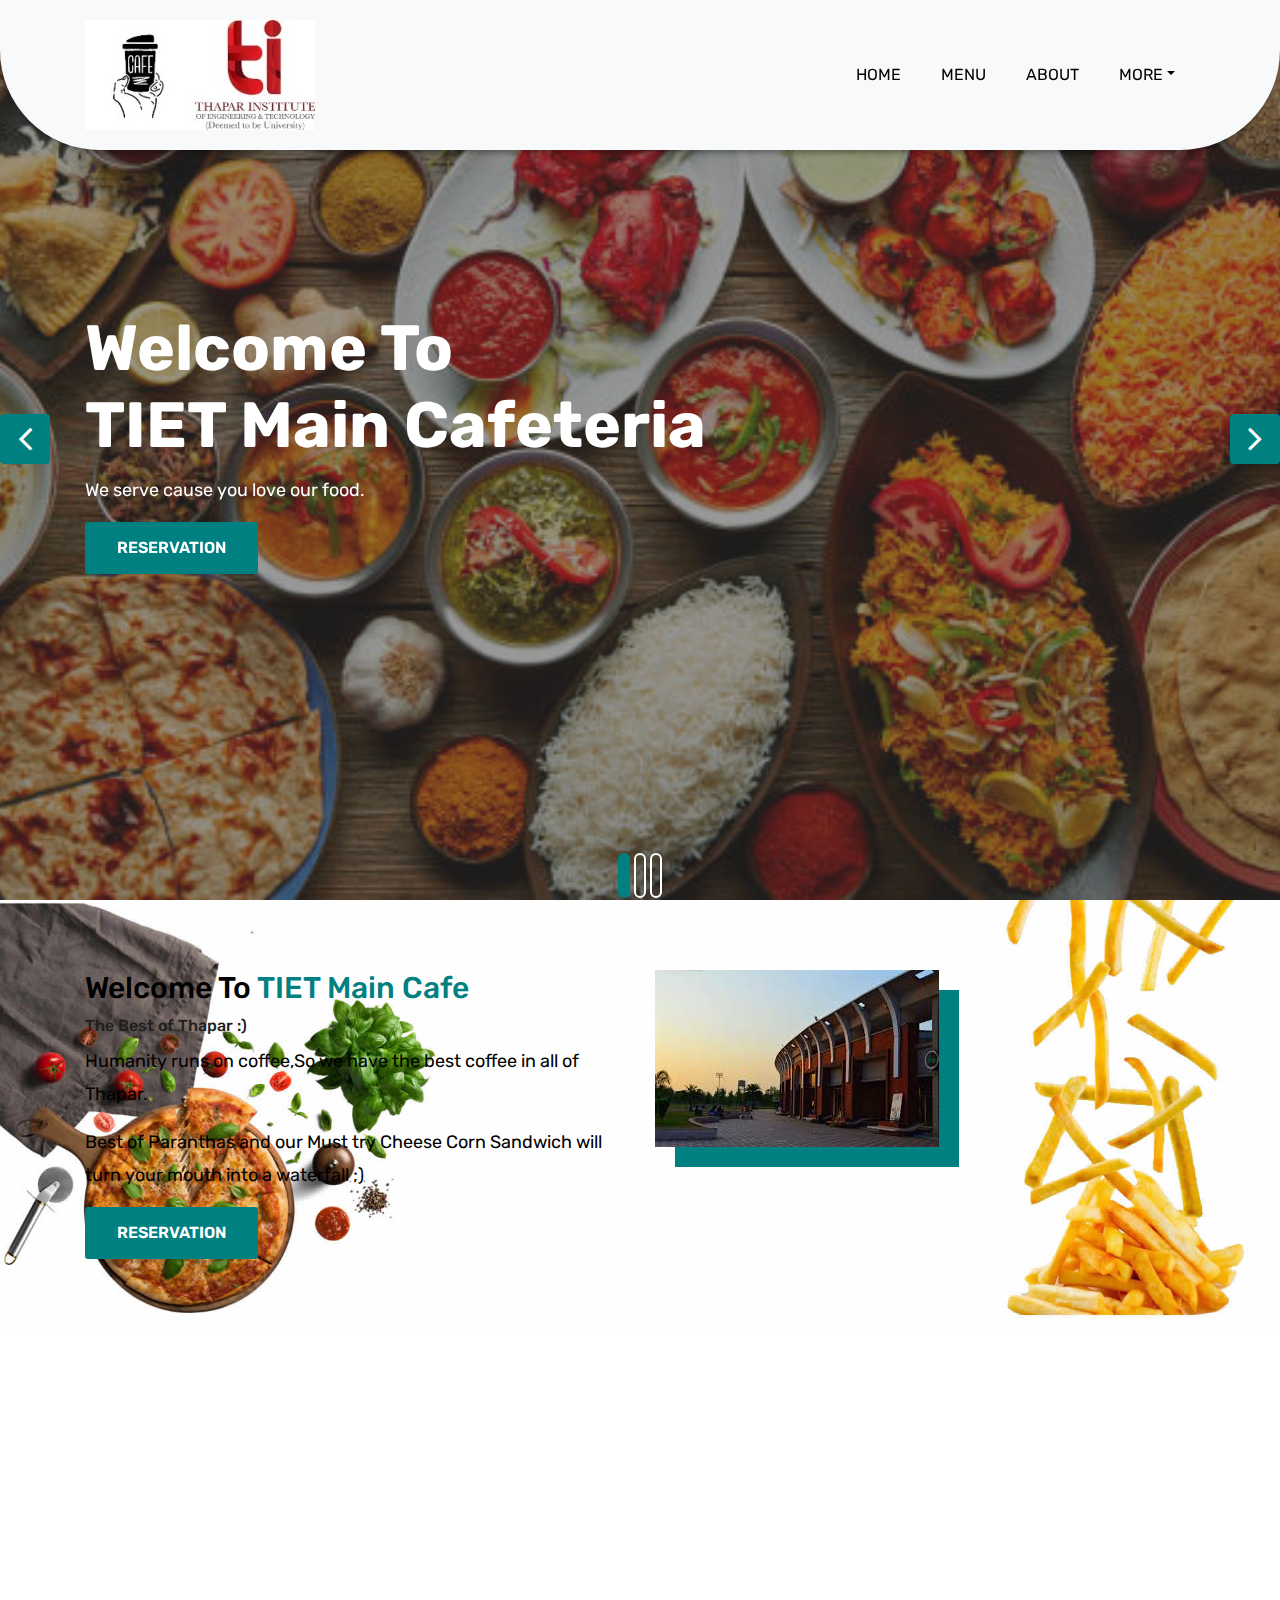
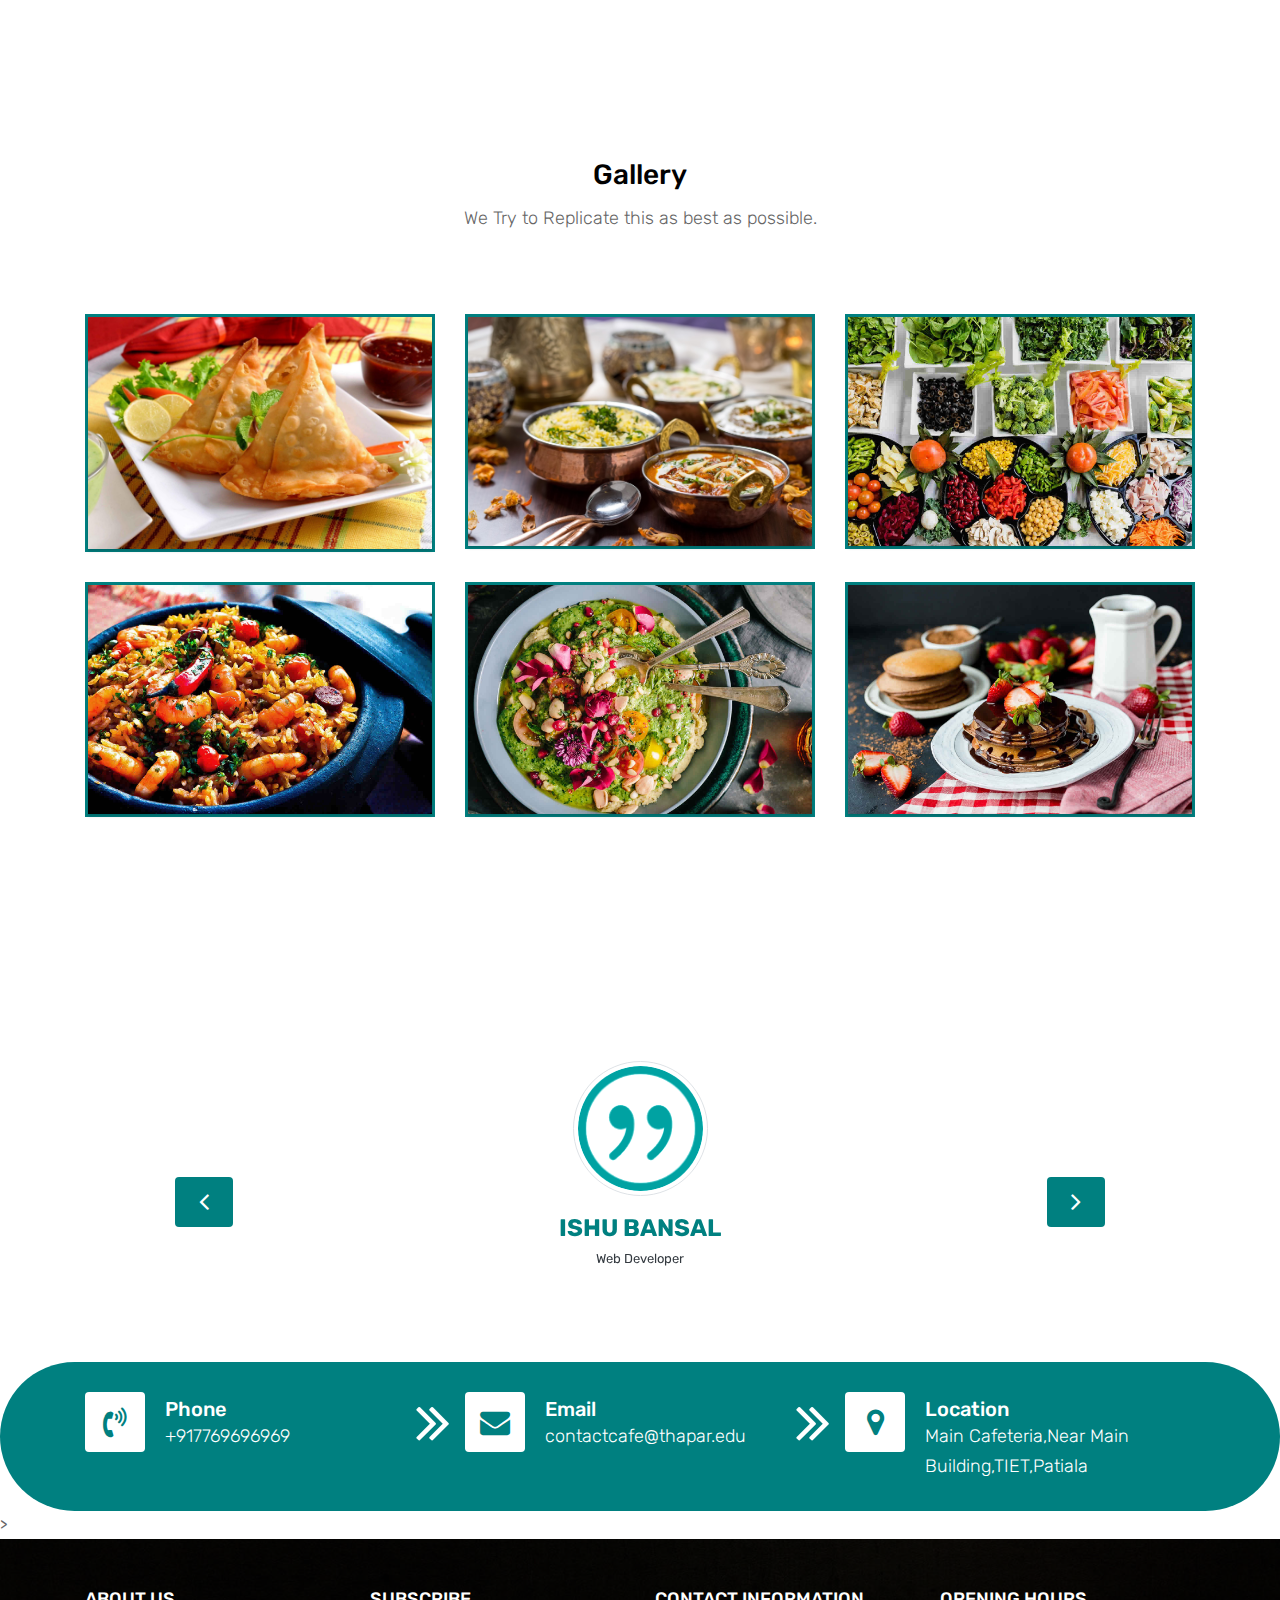
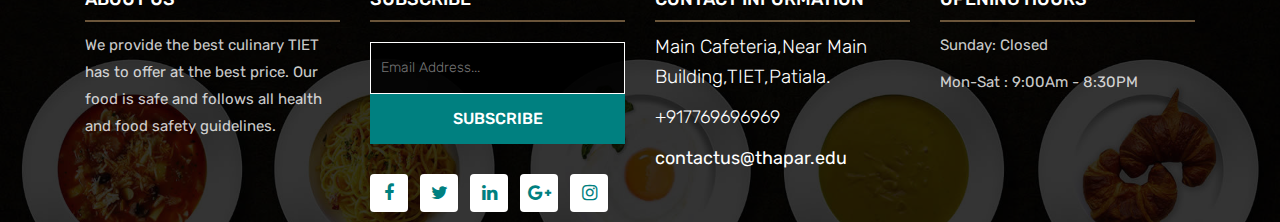
<file: index.html>
<!DOCTYPE html>
<html lang="en">
<head>
	<meta charset="utf-8">
    <meta http-equiv="X-UA-Compatible" content="IE=edge">   
   
    
    <meta name="viewport" content="width=device-width, initial-scale=1">
 
     <!-- Site Metas -->
    <title>TIET CAFE</title>  
    <meta name="keywords" content="">
    <meta name="description" content="">
    <meta name="author" content="">

    <!-- Site Icons -->
    <link rel="shortcut icon" href="images/favicon.ico" type="image/x-icon">
    <link rel="apple-touch-icon" href="images/apple-touch-icon.png">

    <!-- Bootstrap CSS -->
    <link rel="stylesheet" href="css/bootstrap.min.css">    
	<!-- Site CSS -->
    <link rel="stylesheet" href="css/style.css">    
    <!-- Responsive CSS -->
    <link rel="stylesheet" href="css/responsive.css">
    <!-- Custom CSS -->
    <link rel="stylesheet" href="css/custom.css">

    

</head>

<body>
	<!-- Start header -->
	<header class="top-navbar">
		<nav class="navbar navbar-expand-lg navbar-light bg-light">
			<div class="container">
				<a class="navbar-brand" href="index.html">
					<img src="images/logo.jpg" alt="" />
				</a>
				<button class="navbar-toggler" type="button" data-toggle="collapse" data-target="#navbars-rs-food" aria-controls="navbars-rs-food" aria-expanded="false" aria-label="Toggle navigation">
				  <span class="navbar-toggler-icon"></span>
				</button>
				<div class="collapse navbar-collapse" id="navbars-rs-food">
					<ul class="navbar-nav ml-auto">
						<li class="nav-item"><a class="nav-link" href="index.html">Home</a></li>
						<li class="nav-item"><a class="nav-link" href="menu.html">Menu</a></li>
						<li class="nav-item active"><a class="nav-link" href="about.html">About</a></li>
						<li class="nav-item dropdown">
							<a class="nav-link dropdown-toggle" href="#" id="dropdown-a" data-toggle="dropdown">MORE</a>
							<div class="dropdown-menu" aria-labelledby="dropdown-a">
								<a class="dropdown-item" href="reservation.html">Reservation</a>
								<a class="dropdown-item" href="gallery.html">Gallery</a>
							</div>
						</li>
					</ul>
				</div>
			</div>
		</nav>
	</header>
	<!-- End header -->
	
	<!-- Start slides -->
	<div id="slides" class="cover-slides">
		<ul class="slides-container">
			<li class="text-left">
				<img src="images/use.jpg" alt="">
				<div class="container">
					<div class="row">
						<div class="col-md-12">
							<h1 class="m-b-20"><strong>Welcome To <br>TIET Main Cafeteria</strong></h1>
							<p class="m-b-40">We serve cause you love our food.</p>
							<p><a class="btn btn-lg btn-circle btn-outline-new-white" href="#">Reservation</a></p>
						</div>
					</div>
				</div>
			</li>
			<li class="text-left">
				<img src="images/use1.jpg" alt="">
				<div class="container">
					<div class="row">
						<div class="col-md-12">
							<h1 class="m-b-20"><strong>Welcome To <br>TIET Main Cafeteria</strong></h1>
							<p class="m-b-40">We have every taste in our Menu.</p>
							<p><a class="btn btn-lg btn-circle btn-outline-new-white" href="#">Reservation</a></p>
						</div>
					</div>
				</div>
			</li>
			<li class="text-left">
				<img src="images/use2.jpg" alt="">
				<div class="container">
					<div class="row">
						<div class="col-md-12">
							<h1 class="m-b-20"><strong>Welcome To <br>TIET Main Cafeteria</strong></h1>
							<p class="m-b-40">The best at the Lowest Price.</p>
							<p><a class="btn btn-lg btn-circle btn-outline-new-white" href="#">Reservation</a></p>
						</div>
					</div>
				</div>
			</li>
		</ul>
		<div class="slides-navigation">
			<a href="#" class="next"><i class="fa fa-angle-right" aria-hidden="true"></i></a>
			<a href="#" class="prev"><i class="fa fa-angle-left" aria-hidden="true"></i></a>
		</div>
	</div>
	<!-- End slides -->
	
	<!-- Start About -->
	<div class="about-section-box">
		<div class="container">
			<div class="row">
				<div class="col-lg-6 col-md-6 col-sm-12 text-center">
					<div class="inner-column">
						<h1>Welcome To <span>TIET Main Cafe</span></h1>
						<h4>The Best of Thapar :)</h4>
						<p>Humanity runs on coffee,So we have the best coffee in all of Thapar.</p>
						<p>Best of Paranthas and our Must try Cheese Corn Sandwich will turn your mouth into a waterfall ;)</p>
						<a class="btn btn-lg btn-circle btn-outline-new-white" href="#">Reservation</a>
					</div>
				</div>
				<div class="col-lg-6 col-md-6 col-sm-12">
					<img src="images/about-img.jpg" alt="" class="img-fluid">
				</div>
			</div>
		</div>
	</div>
	
	
	
	<div class="qt-box qt-background">
		<div class="container">
			<div class="row">
				<div class="col-md-8 ml-auto mr-auto text-center">
					<p class="lead ">
						" If you're not the one cooking, stay out of the way and compliment the chef. "
					</p>
					<span>Anonymous</span>
				</div>
			</div>
		</div>
	</div>
	
	
	
	
	<div class="gallery-box">
		<div class="container">
			<div class="row">
				<div class="col-lg-12">
					<div class="heading-title text-center">
						<h2>Gallery</h2>
						<p>We Try to Replicate this as best as possible.</p>
					</div>
				</div>
			</div>
			<div class="tz-gallery">
				<div class="row">
					<div class="col-sm-12 col-md-4 col-lg-4">
						<a class="lightbox" href="images/gallery-img-01.jpg">
							<img class="img-fluid" src="images/gallery-img-01.jpg" alt="Gallery Images">
						</a>
					</div>
					<div class="col-sm-6 col-md-4 col-lg-4">
						<a class="lightbox" href="images/gallery-img-02.jpg">
							<img class="img-fluid" src="images/gallery-img-02.jpg" alt="Gallery Images">
						</a>
					</div>
					<div class="col-sm-6 col-md-4 col-lg-4">
						<a class="lightbox" href="images/gallery-img-03.jpg">
							<img class="img-fluid" src="images/gallery-img-03.jpg" alt="Gallery Images">
						</a>
					</div>
					<div class="col-sm-12 col-md-4 col-lg-4">
						<a class="lightbox" href="images/gallery-img-04.jpg">
							<img class="img-fluid" src="images/gallery-img-04.jpg" alt="Gallery Images">
						</a>
					</div>
					<div class="col-sm-6 col-md-4 col-lg-4">
						<a class="lightbox" href="images/gallery-img-05.jpg">
							<img class="img-fluid" src="images/gallery-img-05.jpg" alt="Gallery Images">
						</a>
					</div> 
					<div class="col-sm-6 col-md-4 col-lg-4">
						<a class="lightbox" href="images/gallery-img-06.jpg">
							<img class="img-fluid" src="images/gallery-img-06.jpg" alt="Gallery Images">
						</a>
					</div>
				</div>
			</div>
		</div>
	</div>
	
	<div class="customer-reviews-box">
		<div class="container">
			<div class="row">
				<div class="col-lg-12">
					<div class="heading-title text-center">
						
					</div>
				</div>
			</div>
			<div class="row">
				<div class="col-md-8 mr-auto ml-auto text-center">
					<div id="reviews" class="carousel slide" data-ride="carousel">
						<div class="carousel-inner mt-4">
							<div class="carousel-item text-center active">
								<div class="img-box p-1 border rounded-circle m-auto">
									<img class="d-block w-100 rounded-circle" src="images/quotations-button.png" alt="">
								</div>
								<h5 class="mt-4 mb-0"><strong class="text-warning text-uppercase">Ishu Bansal</strong></h5>
								<h6 class="text-dark m-0">Web Developer</h6>
								<p class="m-0 pt-3"></p>
							</div>
							<div class="carousel-item text-center">
								<div class="img-box p-1 border rounded-circle m-auto">
									<img class="d-block w-100 rounded-circle" src="images/quotations-button.png" alt="">
								</div>
								<h5 class="mt-4 mb-0"><strong class="text-warning text-uppercase">Gaurang Kaushik</strong></h5>
								<h6 class="text-dark m-0">Web Designer</h6>
								
							</div>
							<div class="carousel-item text-center">
								<div class="img-box p-1 border rounded-circle m-auto">
									<img class="d-block w-100 rounded-circle" src="images/quotations-button.png" alt="">
								</div>
								<h5 class="mt-4 mb-0"><strong class="text-warning text-uppercase">Gaurang Kaushik</strong></h5>
								<h6 class="text-dark m-0">Page Designer</h6>
								
							</div>
						</div>
						<a class="carousel-control-prev" href="#reviews" role="button" data-slide="prev">
							<i class="fa fa-angle-left" aria-hidden="true"></i>
							<span class="sr-only">Previous</span>
						</a>
						<a class="carousel-control-next" href="#reviews" role="button" data-slide="next">
							<i class="fa fa-angle-right" aria-hidden="true"></i>
							<span class="sr-only">Next</span>
						</a>
                    </div>
				</div>
			</div>
		</div>
	</div>
	
	<div class="contact-imfo-box">
		<div class="container">
			<div class="row">
				<div class="col-md-4 arrow-right">
					<i class="fa fa-volume-control-phone"></i>
					<div class="overflow-hidden">
						<h4>Phone</h4>
						<p class="lead">
							+917769696969
						</p>
					</div>
				</div>
				<div class="col-md-4 arrow-right">
					<i class="fa fa-envelope"></i>
					<div class="overflow-hidden">
						<h4>Email</h4>
						<p class="lead">
							contactcafe@thapar.edu
						</p>
					</div>
				</div>
				<div class="col-md-4">
					<i class="fa fa-map-marker"></i>
					<div class="overflow-hidden">
						<h4>Location</h4>
						<p class="lead">
							Main Cafeteria,Near Main Building,TIET,Patiala
						</p>
					</div>
				</div>
			</div>
		</div>
	</div>
>
	<footer class="footer-area bg-f">
		<div class="container">
			<div class="row">
				<div class="col-lg-3 col-md-6">
					<h3>About Us</h3>
					<p>We provide the best culinary TIET has to offer at the best price.
						Our food is safe and follows all health and food safety guidelines.
					</p>
				</div>
				<div class="col-lg-3 col-md-6">
					<h3>Subscribe</h3>
					<div class="subscribe_form">
						<form class="subscribe_form">
							<input name="EMAIL" id="subs-email" class="form_input" placeholder="Email Address..." type="email">
							<button type="submit" class="submit">SUBSCRIBE</button>
							<div class="clearfix"></div>
						</form>
					</div>
					<ul class="list-inline f-social">
						<li class="list-inline-item"><a href="#"><i class="fa fa-facebook" aria-hidden="true"></i></a></li>
						<li class="list-inline-item"><a href="#"><i class="fa fa-twitter" aria-hidden="true"></i></a></li>
						<li class="list-inline-item"><a href="#"><i class="fa fa-linkedin" aria-hidden="true"></i></a></li>
						<li class="list-inline-item"><a href="#"><i class="fa fa-google-plus" aria-hidden="true"></i></a></li>
						<li class="list-inline-item"><a href="#"><i class="fa fa-instagram" aria-hidden="true"></i></a></li>
					</ul>
				</div>
				<div class="col-lg-3 col-md-6">
					<h3>Contact information</h3>
					<p class="lead">Main Cafeteria,Near Main Building,TIET,Patiala.</p>
					<p class="lead"><a href="#">+917769696969</a></p>
					<p><a href="#"> contactus@thapar.edu</a></p>
				</div>
				<div class="col-lg-3 col-md-6">
					<h3>Opening hours</h3>
					<p><span class="text-color">Sunday: </span>Closed</p>
					<p><span class="text-color">Mon-Sat :</span> 9:00Am - 8:30PM</p>
				</div>
			</div>
		</div>		
	</footer>

	
	<a href="#" id="back-to-top" title="Back to top" style="display: none;"><i class="fa fa-paper-plane-o" aria-hidden="true"></i></a>

	<!-- ALL JS FILES -->
	<script src="js/jquery-3.2.1.min.js"></script>
	<script src="js/popper.min.js"></script>
	<script src="js/bootstrap.min.js"></script>
    <!-- ALL PLUGINS -->
	<script src="js/jquery.superslides.min.js"></script>
	<script src="js/images-loded.min.js"></script>
	<script src="js/isotope.min.js"></script>
	<script src="js/baguetteBox.min.js"></script>
	<script src="js/form-validator.min.js"></script>
    <script src="js/contact-form-script.js"></script>
    <script src="js/custom.js"></script>
</body>
</html>
</file>
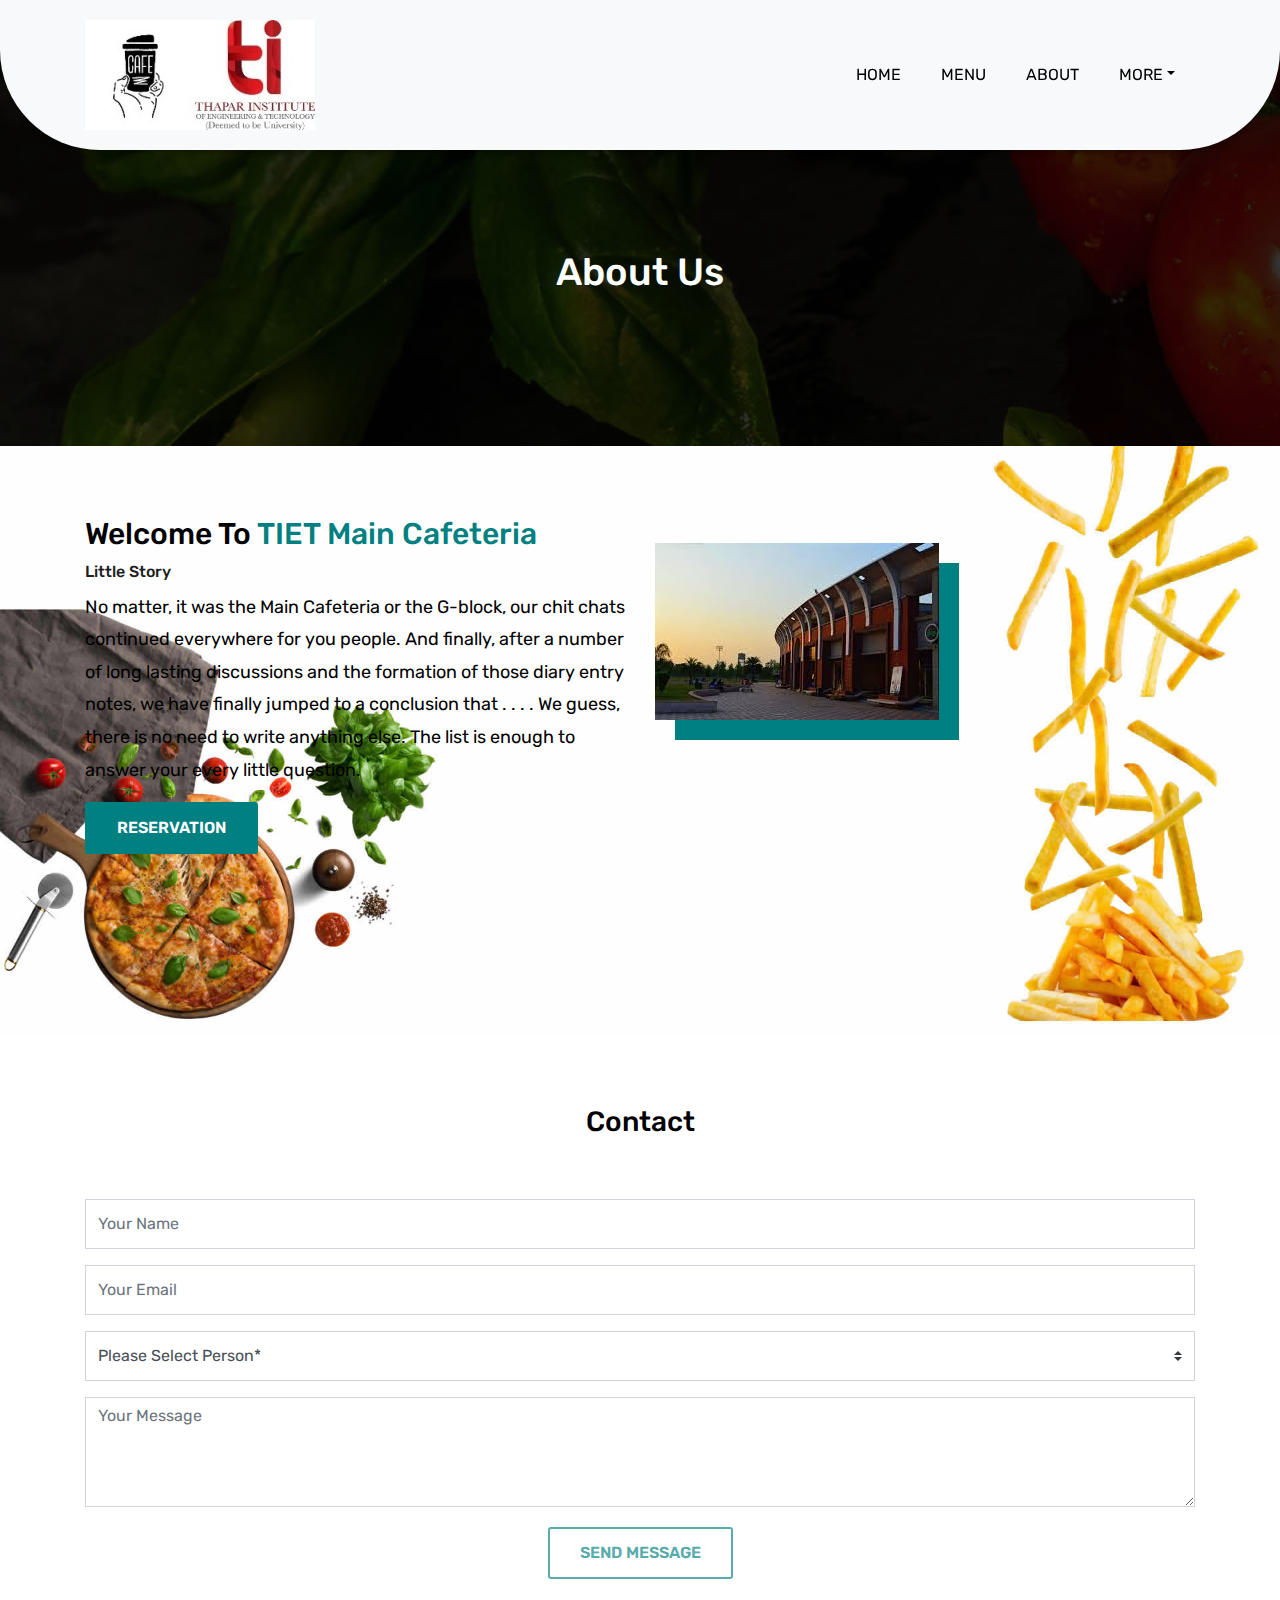
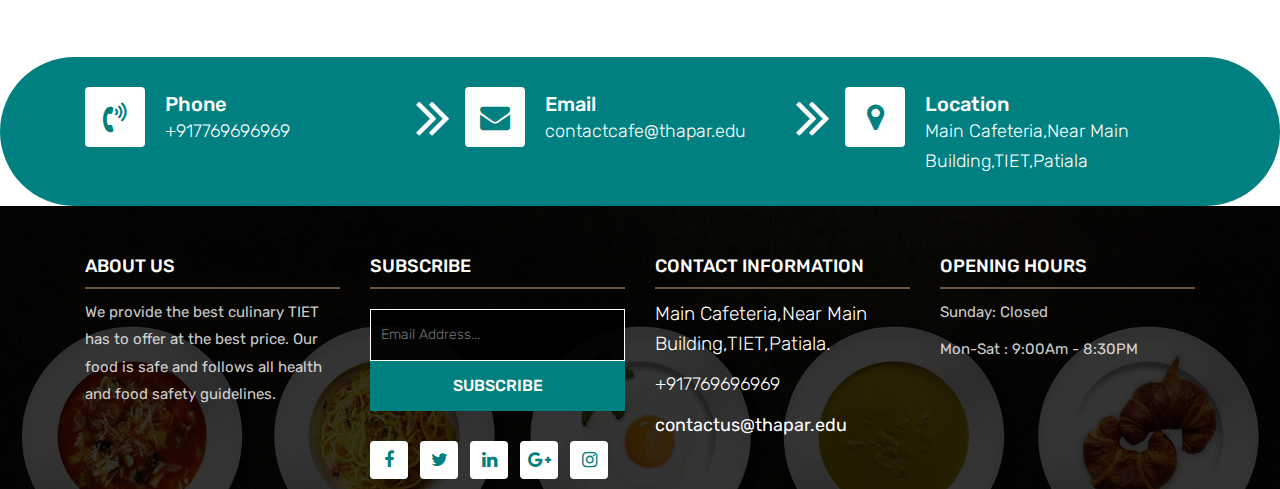
<file: about.html>
<!DOCTYPE html>
<html lang="en">
<head>
	<meta charset="utf-8">
    <meta http-equiv="X-UA-Compatible" content="IE=edge">   
   
    
    <meta name="viewport" content="width=device-width, initial-scale=1">
 
     <!-- Site Metas -->
    <title>About</title>  
    <meta name="keywords" content="">
    <meta name="description" content="">
    <meta name="author" content="">

    <!-- Site Icons -->
    <link rel="shortcut icon" href="images/favicon.ico" type="image/x-icon">
    <link rel="apple-touch-icon" href="images/apple-touch-icon.png">

    <!-- Bootstrap CSS -->
    <link rel="stylesheet" href="css/bootstrap.min.css">    
	<!-- Site CSS -->
    <link rel="stylesheet" href="css/style.css">    
    <!-- Responsive CSS -->
    <link rel="stylesheet" href="css/responsive.css">
    <!-- Custom CSS -->
    <link rel="stylesheet" href="css/custom.css">

  

</head>

<body>
	
	<header class="top-navbar">
		<nav class="navbar navbar-expand-lg navbar-light bg-light">
			<div class="container">
				<a class="navbar-brand" href="index.html">
					<img src="images/logo.jpg" alt="" />
				</a>
				<button class="navbar-toggler" type="button" data-toggle="collapse" data-target="#navbars-rs-food" aria-controls="navbars-rs-food" aria-expanded="false" aria-label="Toggle navigation">
				  <span class="navbar-toggler-icon"></span>
				</button>
				<div class="collapse navbar-collapse" id="navbars-rs-food">
					<ul class="navbar-nav ml-auto">
						<li class="nav-item"><a class="nav-link" href="index.html">Home</a></li>
						<li class="nav-item"><a class="nav-link" href="menu.html">Menu</a></li>
						<li class="nav-item active"><a class="nav-link" href="about.html">About</a></li>
						<li class="nav-item dropdown">
							<a class="nav-link dropdown-toggle" href="#" id="dropdown-a" data-toggle="dropdown">MORE</a>
							<div class="dropdown-menu" aria-labelledby="dropdown-a">
								<a class="dropdown-item" href="reservation.html">Reservation</a>
								<a class="dropdown-item" href="gallery.html">Gallery</a>
							</div>
						</li>
					</ul>
				</div>
			</div>
		</nav>
	</header>

	<div class="all-page-title page-breadcrumb">
		<div class="container text-center">
			<div class="row">
				<div class="col-lg-12">
					<h1>About Us</h1>
				</div>
			</div>
		</div>
	</div>

	<div class="about-section-box">
		<div class="container">
			<div class="row">
				<div class="col-lg-6 col-md-6 text-center">
					<div class="inner-column">
						<h1>Welcome To <span> TIET Main Cafeteria</span></h1>
						<h4>Little Story</h4>
						<p>No matter, it was the Main Cafeteria or the G-block, our chit chats continued everywhere for you people. And finally, after a number of long lasting discussions and the formation of those diary entry notes, we have finally jumped to a conclusion that
							.
							.
							.
							.
							We guess, there is no need to write anything else. The list is enough to answer your every little question.  </p>
						
						<a class="btn btn-lg btn-circle btn-outline-new-white" href="#">Reservation</a>
					</div>
				</div>
				<br>
				<div class="col-lg-6 col-md-6">
					<br>
					<img src="images/about-img.jpg" alt="" class="img-fluid">
				</div>
				<div class="col-md-12">
					<div class="inner-pt">
						<p><br>
							<br>
						</p>
						
					</div>
				</div>
			</div>
		</div>
	</div>
	
	
				
				<div class="contact-box">
					<div class="container">
						<div class="row">
							<div class="col-lg-12">
								<div class="heading-title text-center">
									<h2>Contact</h2>
									
								</div>
							</div>
						</div>
						<div class="row">
							<div class="col-lg-12">
								<form id="contactForm">
									<div class="row">
										<div class="col-md-12">
											<div class="form-group">
												<input type="text" class="form-control" id="name" name="name" placeholder="Your Name" required data-error="Please enter your name">
												<div class="help-block with-errors"></div>
											</div>                                 
										</div>
										<div class="col-md-12">
											<div class="form-group">
												<input type="text" placeholder="Your Email" id="email" class="form-control" name="name" required data-error="Please enter your email">
												<div class="help-block with-errors"></div>
											</div> 
										</div>
										<div class="col-md-12">
											<div class="form-group">
												<select class="custom-select d-block form-control" id="guest" required data-error="Please Select Person">
												  <option disabled selected>Please Select Person*</option>
												  <option value="1">1</option>
												  <option value="2">2</option>
												  <option value="3">3</option>
												  <option value="4">4</option>
												  <option value="5">5</option>
												</select>
												<div class="help-block with-errors"></div>
											</div> 
										</div>
										<div class="col-md-12">
											<div class="form-group"> 
												<textarea class="form-control" id="message" placeholder="Your Message" rows="4" data-error="Write your message" required></textarea>
												<div class="help-block with-errors"></div>
											</div>
											<div class="submit-button text-center">
												<button class="btn btn-common" id="submit" type="submit">Send Message</button>
												<div id="msgSubmit" class="h3 text-center hidden"></div> 
												<div class="clearfix"></div> 
											</div>
										</div>
									</div>            
								</form>
							</div>
						</div>
					</div>
				</div>
	
	<div class="contact-imfo-box">
		<div class="container">
			<div class="row">
				<div class="col-md-4 arrow-right">
					<i class="fa fa-volume-control-phone"></i>
					<div class="overflow-hidden">
						<h4>Phone</h4>
						<p class="lead">
							+917769696969
						</p>
					</div>
				</div>
				<div class="col-md-4 arrow-right">
					<i class="fa fa-envelope"></i>
					<div class="overflow-hidden">
						<h4>Email</h4>
						<p class="lead">
							contactcafe@thapar.edu
						</p>
					</div>
				</div>
				<div class="col-md-4">
					<i class="fa fa-map-marker"></i>
					<div class="overflow-hidden">
						<h4>Location</h4>
						<p class="lead">
							Main Cafeteria,Near Main Building,TIET,Patiala
						</p>
					</div>
				</div>
			</div>
		</div>
	</div>

	<footer class="footer-area bg-f">
		<div class="container">
			<div class="row">
				<div class="col-lg-3 col-md-6">
					<h3>About Us</h3>
					<p>We provide the best culinary TIET has to offer at the best price.
						Our food is safe and follows all health and food safety guidelines.
					</p>
				</div>
				<div class="col-lg-3 col-md-6">
					<h3>Subscribe</h3>
					<div class="subscribe_form">
						<form class="subscribe_form">
							<input name="EMAIL" id="subs-email" class="form_input" placeholder="Email Address..." type="email">
							<button type="submit" class="submit">SUBSCRIBE</button>
							<div class="clearfix"></div>
						</form>
					</div>
					<ul class="list-inline f-social">
						<li class="list-inline-item"><a href="#"><i class="fa fa-facebook" aria-hidden="true"></i></a></li>
						<li class="list-inline-item"><a href="#"><i class="fa fa-twitter" aria-hidden="true"></i></a></li>
						<li class="list-inline-item"><a href="#"><i class="fa fa-linkedin" aria-hidden="true"></i></a></li>
						<li class="list-inline-item"><a href="#"><i class="fa fa-google-plus" aria-hidden="true"></i></a></li>
						<li class="list-inline-item"><a href="#"><i class="fa fa-instagram" aria-hidden="true"></i></a></li>
					</ul>
				</div>
				<div class="col-lg-3 col-md-6">
					<h3>Contact information</h3>
					<p class="lead">Main Cafeteria,Near Main Building,TIET,Patiala.</p>
					<p class="lead"><a href="#">+917769696969</a></p>
					<p><a href="#"> contactus@thapar.edu</a></p>
				</div>
				<div class="col-lg-3 col-md-6">
					<h3>Opening hours</h3>
					<p><span class="text-color">Sunday: </span>Closed</p>
					<p><span class="text-color">Mon-Sat :</span> 9:00Am - 8:30PM</p>
				</div>
			</div>
		</div>		
	</footer>

	
	<a href="#" id="back-to-top" title="Back to top" style="display: none;"><i class="fa fa-paper-plane-o" aria-hidden="true"></i></a>

	<!-- ALL JS FILES -->
	<script src="js/jquery-3.2.1.min.js"></script>
	<script src="js/popper.min.js"></script>
	<script src="js/bootstrap.min.js"></script>
    <!-- ALL PLUGINS -->
	<script src="js/jquery.superslides.min.js"></script>
	<script src="js/images-loded.min.js"></script>
	<script src="js/isotope.min.js"></script>
	<script src="js/baguetteBox.min.js"></script>
	<script src="js/form-validator.min.js"></script>
    <script src="js/contact-form-script.js"></script>
    <script src="js/custom.js"></script>
</body>
</html>
</file>
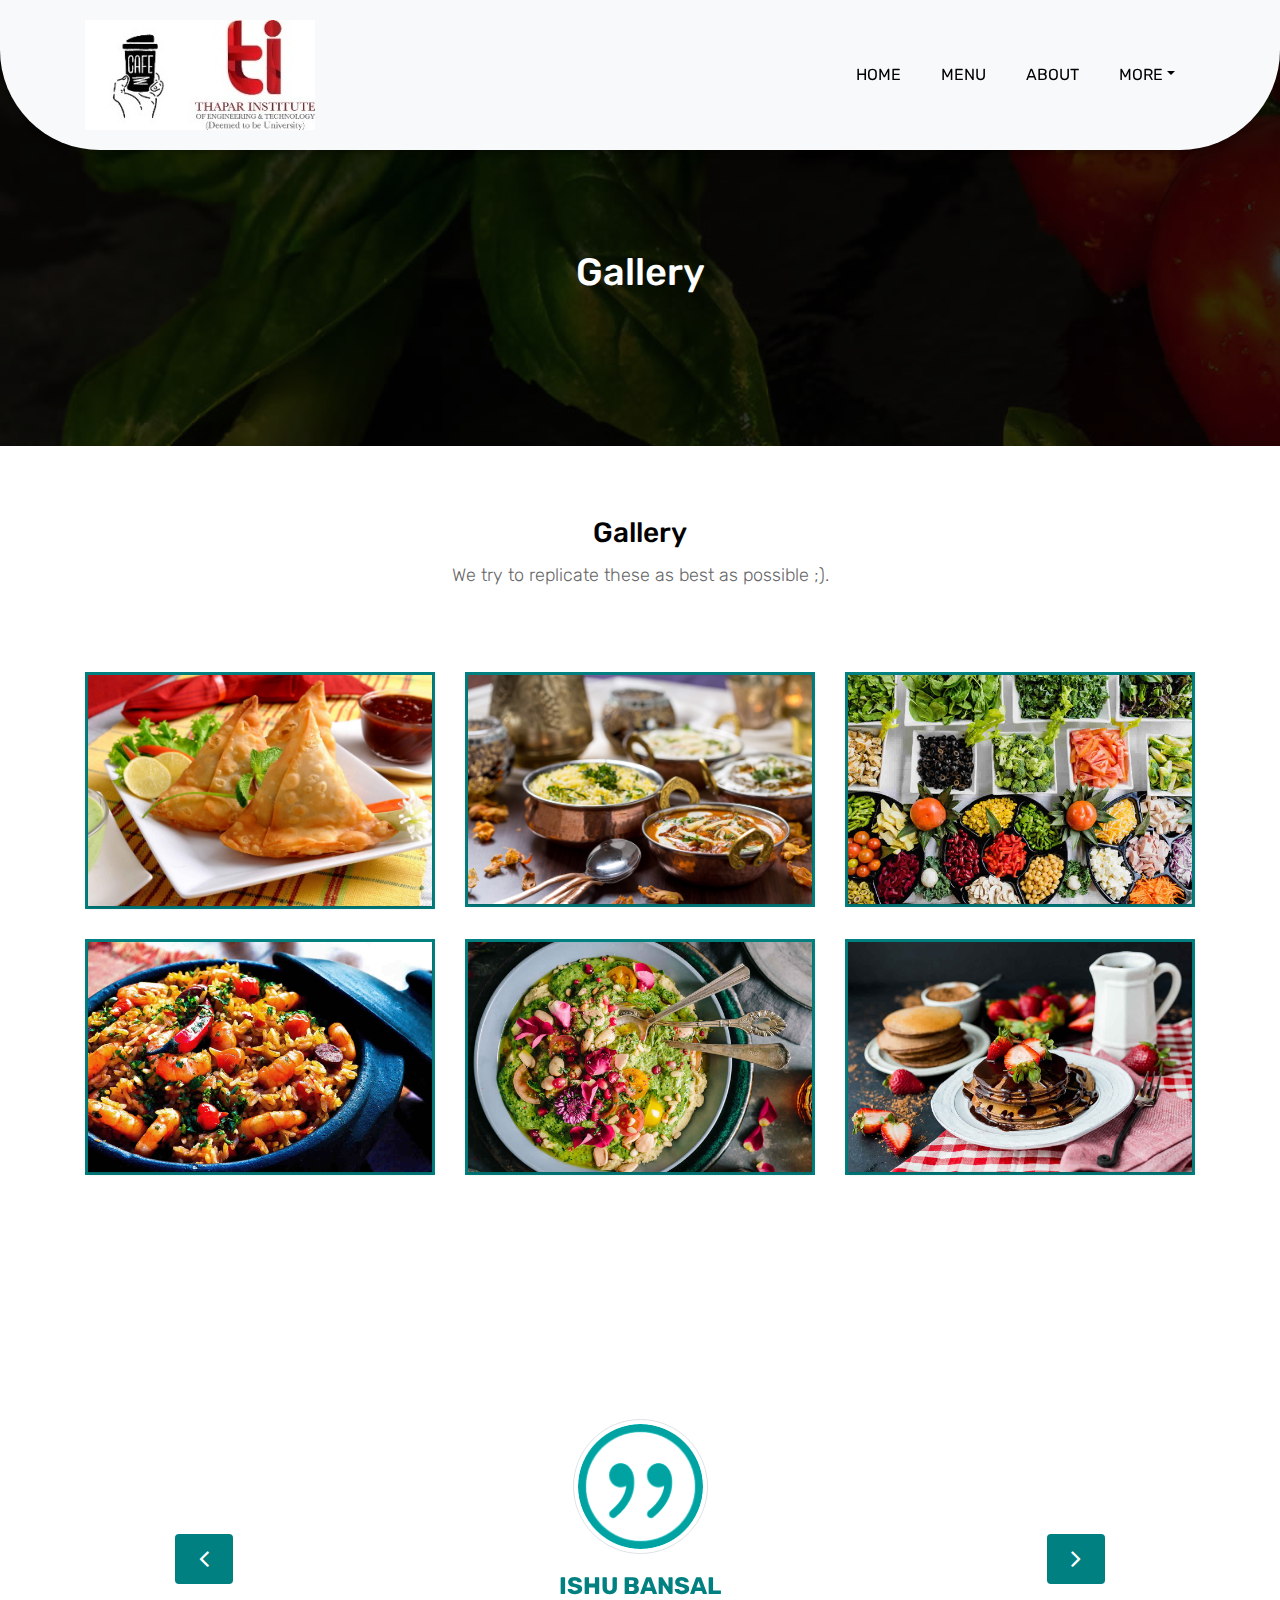
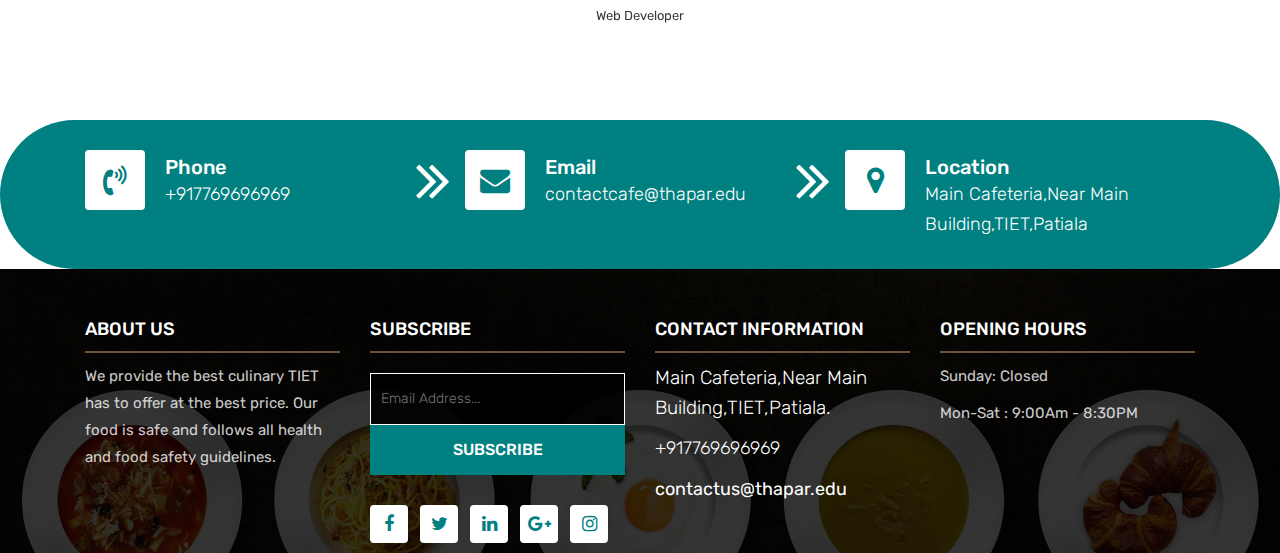
<file: gallery.html>
<!DOCTYPE html>
<html lang="en">
<head>
	<meta charset="utf-8">
    <meta http-equiv="X-UA-Compatible" content="IE=edge">   
   
    <meta name="viewport" content="width=device-width, initial-scale=1">
 
     
    <title>Gallery Cafe TIET</title>  
    <meta name="keywords" content="">
    <meta name="description" content="">
    <meta name="author" content="">

    <!-- Site Icons -->
    <link rel="shortcut icon" href="images/favicon.ico" type="image/x-icon">
    <link rel="apple-touch-icon" href="images/apple-touch-icon.png">

    <!-- Bootstrap CSS -->
    <link rel="stylesheet" href="css/bootstrap.min.css">    
	<!-- Site CSS -->
    <link rel="stylesheet" href="css/style.css">    
    <!-- Responsive CSS -->
    <link rel="stylesheet" href="css/responsive.css">
    <!-- Custom CSS -->
    <link rel="stylesheet" href="css/custom.css">

    

</head>

<body>
	
	<header class="top-navbar">
		<nav class="navbar navbar-expand-lg navbar-light bg-light">
			<div class="container">
				<a class="navbar-brand" href="index.html">
					<img src="images/logo.jpg" alt="" />
				</a>
				<button class="navbar-toggler" type="button" data-toggle="collapse" data-target="#navbars-rs-food" aria-controls="navbars-rs-food" aria-expanded="false" aria-label="Toggle navigation">
				  <span class="navbar-toggler-icon"></span>
				</button>
				<div class="collapse navbar-collapse" id="navbars-rs-food">
					<ul class="navbar-nav ml-auto">
						<li class="nav-item"><a class="nav-link" href="index.html">Home</a></li>
						<li class="nav-item"><a class="nav-link" href="menu.html">Menu</a></li>
						<li class="nav-item active"><a class="nav-link" href="about.html">About</a></li>
						<li class="nav-item dropdown">
							<a class="nav-link dropdown-toggle" href="#" id="dropdown-a" data-toggle="dropdown">MORE</a>
							<div class="dropdown-menu" aria-labelledby="dropdown-a">
								<a class="dropdown-item" href="reservation.html">Reservation</a>
								<a class="dropdown-item" href="gallery.html">Gallery</a>
							</div>
						</li>
					</ul>
				</div>
			</div>
		</nav>
	</header>
	
	<div class="all-page-title page-breadcrumb">
		<div class="container text-center">
			<div class="row">
				<div class="col-lg-12">
					<h1>Gallery</h1>
				</div>
			</div>
		</div>
	</div>
	
	<div class="gallery-box">
		<div class="container">
			<div class="row">
				<div class="col-lg-12">
					<div class="heading-title text-center">
						<h2>Gallery</h2>
						<p>We try to replicate these as best as possible ;).</p>
					</div>
				</div>
			</div>
			<div class="tz-gallery">
				<div class="row">
					<div class="col-sm-12 col-md-4 col-lg-4">
						<a class="lightbox" href="images/gallery-img-01.jpg" >
							<img class="img-fluid" src="images/gallery-img-01.jpg" alt="Gallery Images">
						</a>
					</div>
					<div class="col-sm-6 col-md-4 col-lg-4">
						<a class="lightbox" href="images/gallery-img-02.jpg">
							<img class="img-fluid" src="images/gallery-img-02.jpg" alt="Gallery Images">
						</a>
					</div>
					<div class="col-sm-6 col-md-4 col-lg-4">
						<a class="lightbox" href="images/gallery-img-03.jpg">
							<img class="img-fluid" src="images/gallery-img-03.jpg" alt="Gallery Images">
						</a>
					</div>
					<div class="col-sm-12 col-md-4 col-lg-4">
						<a class="lightbox" href="images/gallery-img-04.jpg">
							<img class="img-fluid" src="images/gallery-img-04.jpg" alt="Gallery Images">
						</a>
					</div>
					<div class="col-sm-6 col-md-4 col-lg-4">
						<a class="lightbox" href="images/gallery-img-05.jpg">
							<img class="img-fluid" src="images/gallery-img-05.jpg" alt="Gallery Images">
						</a>
					</div> 
					<div class="col-sm-6 col-md-4 col-lg-4">
						<a class="lightbox" href="images/gallery-img-06.jpg">
							<img class="img-fluid" src="images/gallery-img-06.jpg" alt="Gallery Images">
						</a>
					</div>
				</div>
			</div>
		</div>
	</div>

	<div class="customer-reviews-box">
		<div class="container">
			<div class="row">
				<div class="col-lg-12">
					<div class="heading-title text-center">
					</div>
				</div>
			</div>
			<div class="row">
				<div class="col-md-8 mr-auto ml-auto text-center">
					<div id="reviews" class="carousel slide" data-ride="carousel">
						<div class="carousel-inner mt-4">
							<div class="carousel-item text-center active">
								<div class="img-box p-1 border rounded-circle m-auto">
									<img class="d-block w-100 rounded-circle" src="images/quotations-button.png" alt="">
								</div>
								<h5 class="mt-4 mb-0"><strong class="text-warning text-uppercase">Ishu Bansal</strong></h5>
								<h6 class="text-dark m-0">Web Developer</h6>
								<p class="m-0 pt-3"></p>
							</div>
							<div class="carousel-item text-center">
								<div class="img-box p-1 border rounded-circle m-auto">
									<img class="d-block w-100 rounded-circle" src="images/quotations-button.png" alt="">
								</div>
								<h5 class="mt-4 mb-0"><strong class="text-warning text-uppercase">GAURANG KAUSHIK</strong></h5>
								<h6 class="text-dark m-0">Web Designer</h6>
								<p class="m-0 pt-3"></p>
							</div>
							<!-- <div class="carousel-item text-center">
								<div class="img-box p-1 border rounded-circle m-auto">
									
								</div> 
								
								
								
							</div> -->
						</div>
						<a class="carousel-control-prev" href="#reviews" role="button" data-slide="prev">
							<i class="fa fa-angle-left" aria-hidden="true"></i>
							<span class="sr-only">Previous</span>
						</a>
						<a class="carousel-control-next" href="#reviews" role="button" data-slide="next">
							<i class="fa fa-angle-right" aria-hidden="true"></i>
							<span class="sr-only">Next</span>
						</a>
                    </div>
				</div>
			</div>
		</div>
	</div>
	
	<div class="contact-imfo-box">
		<div class="container">
			<div class="row">
				<div class="col-md-4 arrow-right">
					<i class="fa fa-volume-control-phone"></i>
					<div class="overflow-hidden">
						<h4>Phone</h4>
						<p class="lead">
							+917769696969
						</p>
					</div>
				</div>
				<div class="col-md-4 arrow-right">
					<i class="fa fa-envelope"></i>
					<div class="overflow-hidden">
						<h4>Email</h4>
						<p class="lead">
							contactcafe@thapar.edu
						</p>
					</div>
				</div>
				<div class="col-md-4">
					<i class="fa fa-map-marker"></i>
					<div class="overflow-hidden">
						<h4>Location</h4>
						<p class="lead">
							Main Cafeteria,Near Main Building,TIET,Patiala
						</p>
					</div>
				</div>
			</div>
		</div>
	</div>

	<footer class="footer-area bg-f">
		<div class="container">
			<div class="row">
				<div class="col-lg-3 col-md-6">
					<h3>About Us</h3>
					<p>We provide the best culinary TIET has to offer at the best price.
						Our food is safe and follows all health and food safety guidelines.
					</p>
				</div>
				<div class="col-lg-3 col-md-6">
					<h3>Subscribe</h3>
					<div class="subscribe_form">
						<form class="subscribe_form">
							<input name="EMAIL" id="subs-email" class="form_input" placeholder="Email Address..." type="email">
							<button type="submit" class="submit">SUBSCRIBE</button>
							<div class="clearfix"></div>
						</form>
					</div>
					<ul class="list-inline f-social">
						<li class="list-inline-item"><a href="#"><i class="fa fa-facebook" aria-hidden="true"></i></a></li>
						<li class="list-inline-item"><a href="#"><i class="fa fa-twitter" aria-hidden="true"></i></a></li>
						<li class="list-inline-item"><a href="#"><i class="fa fa-linkedin" aria-hidden="true"></i></a></li>
						<li class="list-inline-item"><a href="#"><i class="fa fa-google-plus" aria-hidden="true"></i></a></li>
						<li class="list-inline-item"><a href="#"><i class="fa fa-instagram" aria-hidden="true"></i></a></li>
					</ul>
				</div>
				<div class="col-lg-3 col-md-6">
					<h3>Contact information</h3>
					<p class="lead">Main Cafeteria,Near Main Building,TIET,Patiala.</p>
					<p class="lead"><a href="#">+917769696969</a></p>
					<p><a href="#"> contactus@thapar.edu</a></p>
				</div>
				<div class="col-lg-3 col-md-6">
					<h3>Opening hours</h3>
					<p><span class="text-color">Sunday: </span>Closed</p>
					<p><span class="text-color">Mon-Sat :</span> 9:00Am - 8:30PM</p>
				</div>
			</div>
		</div>		
	</footer>

	
	<a href="#" id="back-to-top" title="Back to top" style="display: none;"><i class="fa fa-paper-plane-o" aria-hidden="true"></i></a>

	<!-- ALL JS FILES -->
	<script src="js/jquery-3.2.1.min.js"></script>
	<script src="js/popper.min.js"></script>
	<script src="js/bootstrap.min.js"></script>
    <!-- ALL PLUGINS -->
	<script src="js/jquery.superslides.min.js"></script>
	<script src="js/images-loded.min.js"></script>
	<script src="js/isotope.min.js"></script>
	<script src="js/baguetteBox.min.js"></script>
	<script src="js/form-validator.min.js"></script>
    <script src="js/contact-form-script.js"></script>
    <script src="js/custom.js"></script>
</body>
</html>
</file>
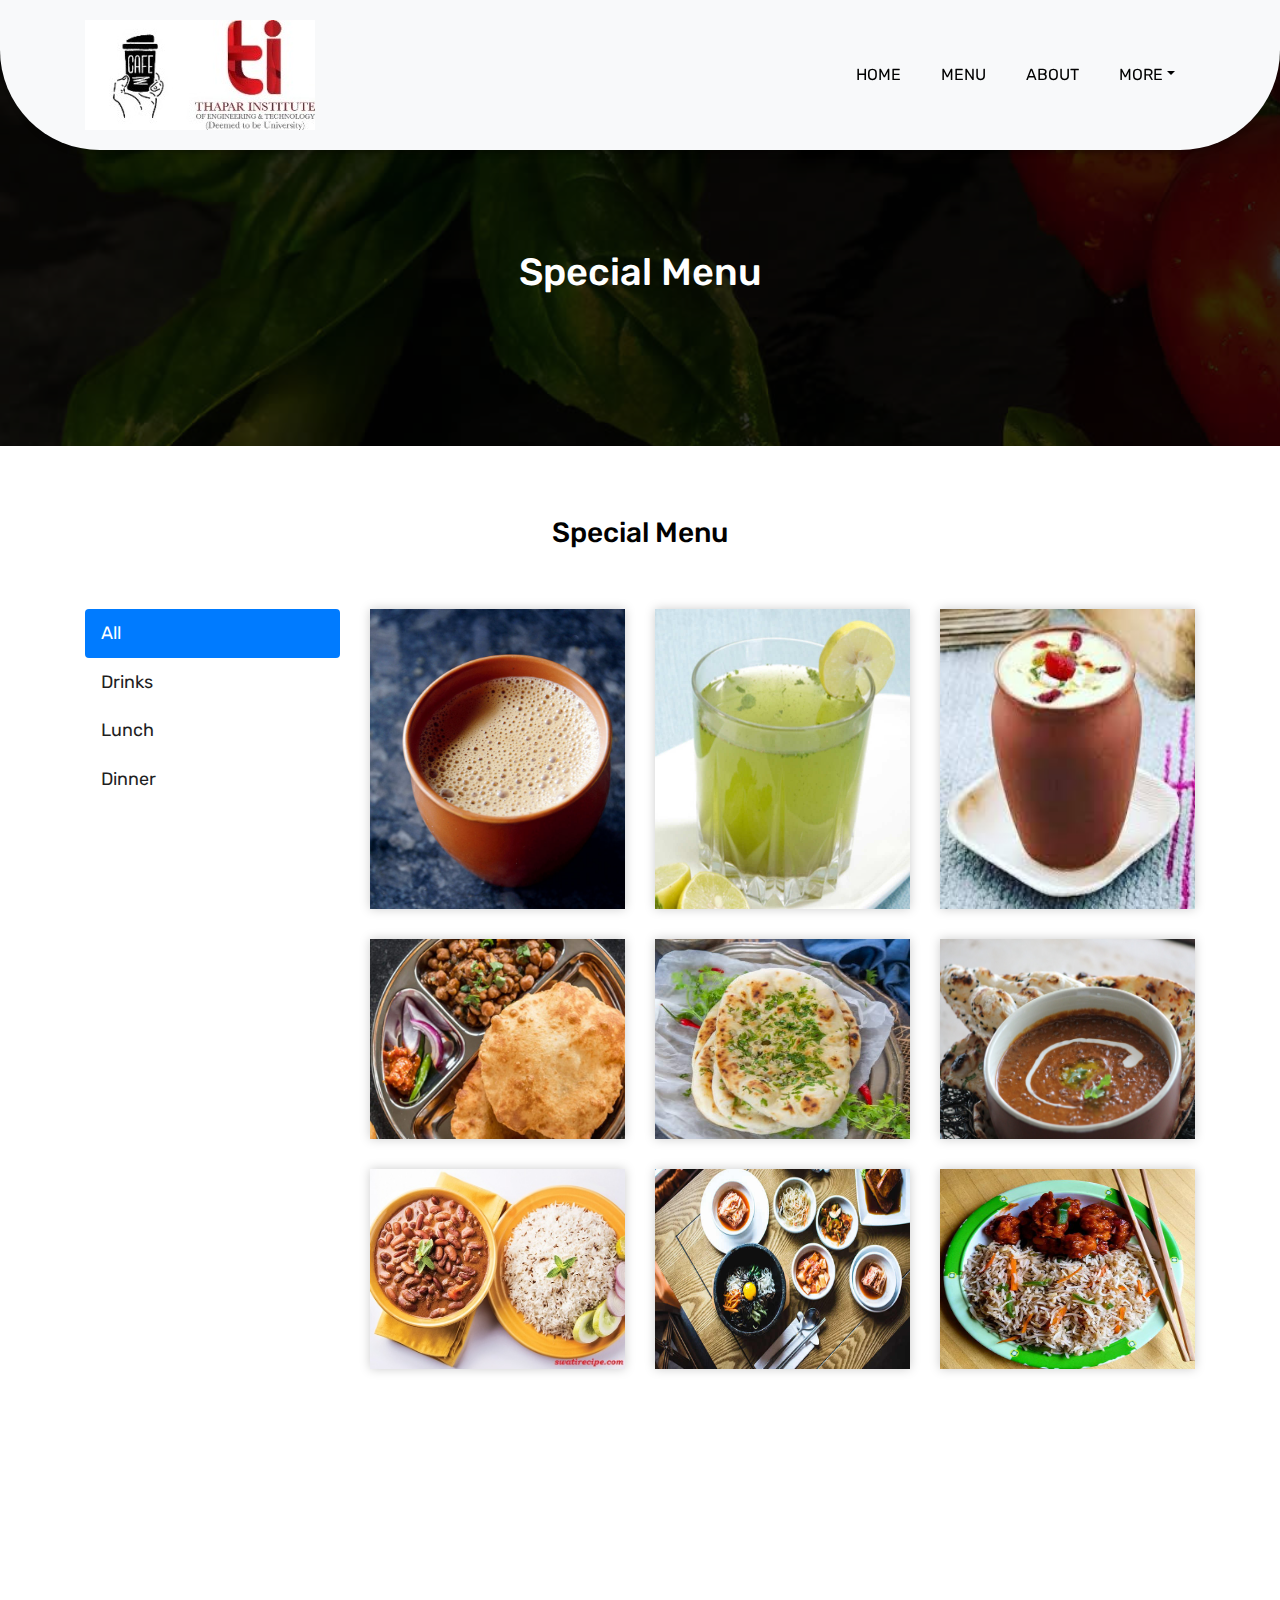
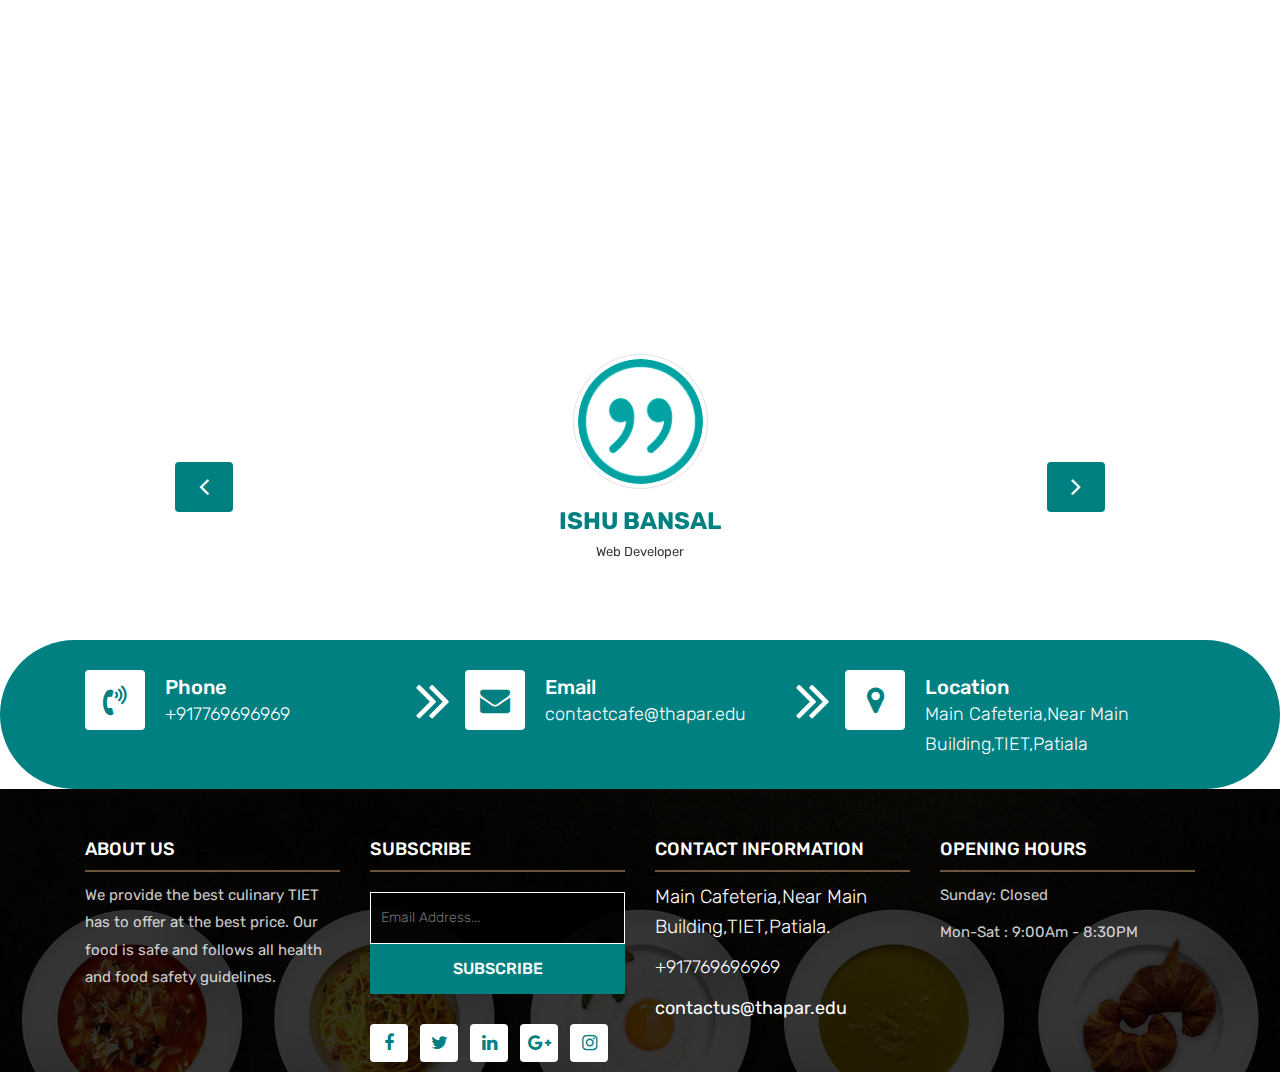
<file: menu.html>
<!DOCTYPE html>
<html lang="en">
<head>
	<meta charset="utf-8">
    <meta http-equiv="X-UA-Compatible" content="IE=edge">   
   
  
    <meta name="viewport" content="width=device-width, initial-scale=1">
 
 
    <title>Menu Cafe</title>  
    <meta name="keywords" content="">
    <meta name="description" content="">
    <meta name="author" content="">

    <!-- Site Icons -->
    <link rel="shortcut icon" href="images/favicon.ico" type="image/x-icon">
    <link rel="apple-touch-icon" href="images/apple-touch-icon.png">

    <!-- Bootstrap CSS -->
    <link rel="stylesheet" href="css/bootstrap.min.css">    
	<!-- Site CSS -->
    <link rel="stylesheet" href="css/style.css">    
    <!-- Responsive CSS -->
    <link rel="stylesheet" href="css/responsive.css">
    <!-- Custom CSS -->
    <link rel="stylesheet" href="css/custom.css">

    
</head>

<body>

	<header class="top-navbar">
		<nav class="navbar navbar-expand-lg navbar-light bg-light">
			<div class="container">
				<a class="navbar-brand" href="index.html">
					<img src="images/logo.jpg" alt="" />
				</a>
				<button class="navbar-toggler" type="button" data-toggle="collapse" data-target="#navbars-rs-food" aria-controls="navbars-rs-food" aria-expanded="false" aria-label="Toggle navigation">
				  <span class="navbar-toggler-icon"></span>
				</button>
				<div class="collapse navbar-collapse" id="navbars-rs-food">
					<ul class="navbar-nav ml-auto">
						<li class="nav-item"><a class="nav-link" href="index.html">Home</a></li>
						<li class="nav-item"><a class="nav-link" href="menu.html">Menu</a></li>
						<li class="nav-item active"><a class="nav-link" href="about.html">About</a></li>
						<li class="nav-item dropdown">
							<a class="nav-link dropdown-toggle" href="#" id="dropdown-a" data-toggle="dropdown">MORE</a>
							<div class="dropdown-menu" aria-labelledby="dropdown-a">
								<a class="dropdown-item" href="reservation.html">Reservation</a>
								<a class="dropdown-item" href="gallery.html">Gallery</a>
							</div>
						</li>
					</ul>
				</div>
			</div>
		</nav>
	</header>

	<div class="all-page-title page-breadcrumb">
		<div class="container text-center">
			<div class="row">
				<div class="col-lg-12">
					<h1>Special Menu</h1>
				</div>
			</div>
		</div>
	</div>
	
	<div class="menu-box">
		<div class="container">
			<div class="row">
				<div class="col-lg-12">
					<div class="heading-title text-center">
						<h2>Special Menu</h2>
					</div>
				</div>
			</div>
			
			<div class="row inner-menu-box">
				<div class="col-3">
					<div class="nav flex-column nav-pills" id="v-pills-tab" role="tablist" aria-orientation="vertical">
						<a class="nav-link active" id="v-pills-home-tab" data-toggle="pill" href="#v-pills-home" role="tab" aria-controls="v-pills-home" aria-selected="true">All</a>
						<a class="nav-link" id="v-pills-profile-tab" data-toggle="pill" href="#v-pills-profile" role="tab" aria-controls="v-pills-profile" aria-selected="false">Drinks</a>
						<a class="nav-link" id="v-pills-messages-tab" data-toggle="pill" href="#v-pills-messages" role="tab" aria-controls="v-pills-messages" aria-selected="false">Lunch</</a>
						<a class="nav-link" id="v-pills-settings-tab" data-toggle="pill" href="#v-pills-settings" role="tab" aria-controls="v-pills-settings" aria-selected="false">Dinner</a>
					</div>
				</div>
				
				<div class="col-9">
					<div class="tab-content" id="v-pills-tabContent">
						<div class="tab-pane fade show active" id="v-pills-home" role="tabpanel" aria-labelledby="v-pills-home-tab">
							<div class="row">
								<div class="col-lg-4 col-md-6 special-grid drinks">
									<div class="gallery-single fix">
										<img src="images/img-01.jpg" class="img-fluid" alt="Image" style="height: 300px; width: 300px;" >
										<div class="why-text">
											<h4>Special Drinks 1</h4>
											<p>Tea</p>
											<h5>Rs 10</h5>
										</div>
									</div>
								</div>
								
								<div class="col-lg-4 col-md-6 special-grid drinks">
									<div class="gallery-single fix">
										<img src="images/img-02.jpg" class="img-fluid" alt="Image" style="height: 300px; width: 300px;">
										<div class="why-text">
											<h4>Special Drinks 2</h4>
											<p>Nimbu Pani</p>
											<h5>Rs 20</h5>
										</div>
									</div>
								</div>
								
								<div class="col-lg-4 col-md-6 special-grid drinks">
									<div class="gallery-single fix">
										<img src="images/img-03.jpg" class="img-fluid" alt="Image" style="height: 300px; width: 300px;">
										<div class="why-text">
											<h4>Special Drinks 3</h4>
											<p>Lassi</p>
											<h5>Rs 30</h5>
										</div>
									</div>
								</div>
								
								<div class="col-lg-4 col-md-6 special-grid lunch">
									<div class="gallery-single fix">
										<img src="images/img-04.jpg" class="img-fluid" alt="Image" style="height: 200px; width: 300px;">
										<div class="why-text">
											<h4>Special Lunch 1</h4>
											<p>chole bhature</p>
											<h5>Rs 50</h5>
										</div>
									</div>
								</div>
								
								<div class="col-lg-4 col-md-6 special-grid lunch">
									<div class="gallery-single fix">
										<img src="images/img-05.jpg" class="img-fluid" alt="Image" style="height: 200px; width: 300px;">
										<div class="why-text">
											<h4>Special Lunch 2</h4>
											<p>Naan </p>
											<h5>Rs 30</h5>
										</div>
									</div>
								</div>
								
								<div class="col-lg-4 col-md-6 special-grid lunch">
									<div class="gallery-single fix">
										<img src="images/img-06.jpg" class="img-fluid" alt="Image" style="height: 200px; width: 300px;">
										<div class="why-text">
											<h4>Special Lunch 3</h4>
											<p>Dal Makhni</p>
											<h5>Rs 50</h5>
										</div>
									</div>
								</div>
								
								<div class="col-lg-4 col-md-6 special-grid dinner">
									<div class="gallery-single fix">
										<img src="images/img-07.jpg" class="img-fluid" alt="Image" style="height: 200px; width: 300px;">
										<div class="why-text">
											<h4>Special Dinner 1</h4>
											<p>Rajama Chawal</p>
											<h5>Rs 70</h5>
										</div>
									</div>
								</div>
								
								<div class="col-lg-4 col-md-6 special-grid dinner">
									<div class="gallery-single fix">
										<img src="images/img-08.jpg" class="img-fluid" alt="Image" style="height: 200px; width: 300px;">
										<div class="why-text">
											<h4>Special Dinner 2</h4>
											<p>Palak Paneer</p>
											<h5>Rs 60</h5>
										</div>
									</div>
								</div>
								
								<div class="col-lg-4 col-md-6 special-grid dinner">
									<div class="gallery-single fix">
										<img src="images/img-09.jpg" class="img-fluid" alt="Image" style="height: 200px; width: 300px;">
										<div class="why-text">
											<h4>Special Dinner 3</h4>
											<p>chinese platter</p>
											<h5>Rs 80</h5>
										</div>
									</div>
								</div>
							</div>
							
						</div>
						<div class="tab-pane fade" id="v-pills-profile" role="tabpanel" aria-labelledby="v-pills-profile-tab">
							<div class="row">
								<div class="col-lg-4 col-md-6 special-grid drinks">
									<div class="gallery-single fix">
										<img src="images/img-01.jpg" class="img-fluid" alt="Image" style="height: 300px; width: 300px;">
										<div class="why-text">
											<h4>Special Drinks 1</h4>
											<p>Tea</p>
											<h5>Rs 10</h5>
										</div>
									</div>
								</div>
								
								<div class="col-lg-4 col-md-6 special-grid drinks">
									<div class="gallery-single fix">
										<img src="images/img-02.jpg" class="img-fluid" alt="Image" style="height: 300px; width: 300px;">
										<div class="why-text">
											<h4>Special Drinks 2</h4>
											<p>Nimbu Pani</p>
											<h5>Rs 20</h5>
										</div>
									</div>
								</div>
								
								<div class="col-lg-4 col-md-6 special-grid drinks">
									<div class="gallery-single fix">
										<img src="images/img-03.jpg" class="img-fluid" alt="Image" style="height: 300px; width: 300px;">
										<div class="why-text">
											<h4>Special Drinks 3</h4>
											<p>Lassi</p>
											<h5>Rs 30</h5>
										</div>
									</div>
								</div>
							</div>
							
						</div>
						<div class="tab-pane fade" id="v-pills-messages" role="tabpanel" aria-labelledby="v-pills-messages-tab">
							<div class="row">
								<div class="col-lg-4 col-md-6 special-grid lunch">
									<div class="gallery-single fix">
										<img src="images/img-04.jpg" class="img-fluid" alt="Image" style="height: 200px; width: 300px;">
										<div class="why-text">
											<h4>Special Lunch 1</h4>
											<p>chole bhature</p>
											<h5>Rs 50</h5>
										</div>
									</div>
								</div>
								
								<div class="col-lg-4 col-md-6 special-grid lunch">
									<div class="gallery-single fix">
										<img src="images/img-05.jpg" class="img-fluid" alt="Image" style="height: 200px; width: 300px;">
										<div class="why-text">
											<h4>Special Lunch 2</h4>
											<p>Naan </p>
											<h5>Rs 30</h5>
										</div>
									</div>
								</div>
								
								<div class="col-lg-4 col-md-6 special-grid lunch">
									<div class="gallery-single fix">
										<img src="images/img-06.jpg" class="img-fluid" alt="Image" style="height: 200px; width: 300px;">
										<div class="why-text">
											<h4>Special Lunch 3</h4>
											<p>Dal Makhni</p>
											<h5>Rs 50</h5>
										</div>
									</div>
								</div>
							</div>
						</div>
						<div class="tab-pane fade" id="v-pills-settings" role="tabpanel" aria-labelledby="v-pills-settings-tab">
							<div class="row">
								<div class="col-lg-4 col-md-6 special-grid dinner">
									<div class="gallery-single fix">
										<img src="images/img-07.jpg" class="img-fluid" alt="Image" style="height: 200px; width: 300px;">
										<div class="why-text">
											<h4>Special Dinner 1</h4>
											<p>Rajama Chawal</p>
											<h5>Rs 70</h5>
										</div>
									</div>
								</div>
								
								<div class="col-lg-4 col-md-6 special-grid dinner">
									<div class="gallery-single fix">
										<img src="images/img-08.jpg" class="img-fluid" alt="Image" style="height: 200px; width: 300px;">
										<div class="why-text">
											<h4>Special Dinner 2</h4>
											<p>Palak Paneer</p>
											<h5>Rs 60</h5>
										</div>
									</div>
								</div>
								
								<div class="col-lg-4 col-md-6 special-grid dinner">
									<div class="gallery-single fix">
										<img src="images/img-09.jpg" class="img-fluid" alt="Image" style="height: 200px; width: 300px;">
										<div class="why-text">
											<h4>Special Dinner 3</h4>
											<p>chinese platter</p>
											<h5>Rs 80</h5>
										</div>
									</div>
								</div>
							</div>
						</div>
					</div>
				</div>
			</div>
		</div>
	</div>

	<div class="qt-box qt-background">
		<div class="container">
			<div class="row">
				<div class="col-md-8 ml-auto mr-auto text-center">
					<p class="lead ">
						" If you're not the one cooking, stay out of the way and compliment the chef. "
					</p>
					<span class="lead">Anonymous</span>
				</div>
			</div>
		</div>
	</div>

	<div class="customer-reviews-box">
		<div class="container">
			<div class="row">
				<div class="col-lg-12">
					<div class="heading-title text-center">
						
					</div>
				</div>
			</div>
			<div class="row">
				<div class="col-md-8 mr-auto ml-auto text-center">
					<div id="reviews" class="carousel slide" data-ride="carousel">
						<div class="carousel-inner mt-4">
							<div class="carousel-item text-center active">
								<div class="img-box p-1 border rounded-circle m-auto">
									<img class="d-block w-100 rounded-circle" src="images/quotations-button.png" alt="">
								</div>
								<h5 class="mt-4 mb-0"><strong class="text-warning text-uppercase">Ishu Bansal</strong></h5>
								<h6 class="text-dark m-0">Web Developer</h6>
							
							</div>
							<div class="carousel-item text-center">
								<div class="img-box p-1 border rounded-circle m-auto">
									<img class="d-block w-100 rounded-circle" src="images/quotations-button.png" alt="">
								</div>
								<h5 class="mt-4 mb-0"><strong class="text-warning text-uppercase">Gaurang Kaushik</strong></h5>
								<h6 class="text-dark m-0">Web Designer</h6>
								
							</div>
							<div class="carousel-item text-center">
								<div class="img-box p-1 border rounded-circle m-auto">
									<img class="d-block w-100 rounded-circle" src="images/quotations-button.png" alt="">
								</div>
								<h5 class="mt-4 mb-0"><strong class="text-warning text-uppercase">Ishu Bansal</strong></h5>
								<h6 class="text-dark m-0">Page Designer</h6>
								
							</div>
						</div>
						<a class="carousel-control-prev" href="#reviews" role="button" data-slide="prev">
							<i class="fa fa-angle-left" aria-hidden="true"></i>
							<span class="sr-only">Previous</span>
						</a>
						<a class="carousel-control-next" href="#reviews" role="button" data-slide="next">
							<i class="fa fa-angle-right" aria-hidden="true"></i>
							<span class="sr-only">Next</span>
						</a>
                    </div>
				</div>
			</div>
		</div>
	</div>
	
	<div class="contact-imfo-box">
		<div class="container">
			<div class="row">
				<div class="col-md-4 arrow-right">
					<i class="fa fa-volume-control-phone"></i>
					<div class="overflow-hidden">
						<h4>Phone</h4>
						<p class="lead">
							+917769696969
						</p>
					</div>
				</div>
				<div class="col-md-4 arrow-right">
					<i class="fa fa-envelope"></i>
					<div class="overflow-hidden">
						<h4>Email</h4>
						<p class="lead">
							contactcafe@thapar.edu
						</p>
					</div>
				</div>
				<div class="col-md-4">
					<i class="fa fa-map-marker"></i>
					<div class="overflow-hidden">
						<h4>Location</h4>
						<p class="lead">
							Main Cafeteria,Near Main Building,TIET,Patiala
						</p>
					</div>
				</div>
			</div>
		</div>
	</div>
	
	<footer class="footer-area bg-f">
		<div class="container">
			<div class="row">
				<div class="col-lg-3 col-md-6">
					<h3>About Us</h3>
					<p>We provide the best culinary TIET has to offer at the best price.
						Our food is safe and follows all health and food safety guidelines.
					</p>
				</div>
				<div class="col-lg-3 col-md-6">
					<h3>Subscribe</h3>
					<div class="subscribe_form">
						<form class="subscribe_form">
							<input name="EMAIL" id="subs-email" class="form_input" placeholder="Email Address..." type="email">
							<button type="submit" class="submit">SUBSCRIBE</button>
							<div class="clearfix"></div>
						</form>
					</div>
					<ul class="list-inline f-social">
						<li class="list-inline-item"><a href="#"><i class="fa fa-facebook" aria-hidden="true"></i></a></li>
						<li class="list-inline-item"><a href="#"><i class="fa fa-twitter" aria-hidden="true"></i></a></li>
						<li class="list-inline-item"><a href="#"><i class="fa fa-linkedin" aria-hidden="true"></i></a></li>
						<li class="list-inline-item"><a href="#"><i class="fa fa-google-plus" aria-hidden="true"></i></a></li>
						<li class="list-inline-item"><a href="#"><i class="fa fa-instagram" aria-hidden="true"></i></a></li>
					</ul>
				</div>
				<div class="col-lg-3 col-md-6">
					<h3>Contact information</h3>
					<p class="lead">Main Cafeteria,Near Main Building,TIET,Patiala.</p>
					<p class="lead"><a href="#">+917769696969</a></p>
					<p><a href="#"> contactus@thapar.edu</a></p>
				</div>
				<div class="col-lg-3 col-md-6">
					<h3>Opening hours</h3>
					<p><span class="text-color">Sunday: </span>Closed</p>
					<p><span class="text-color">Mon-Sat :</span> 9:00Am - 8:30PM</p>
				</div>
			</div>
		</div>		
	</footer>

	
	<a href="#" id="back-to-top" title="Back to top" style="display: none;"><i class="fa fa-paper-plane-o" aria-hidden="true"></i></a>

	<!-- ALL JS FILES -->
	<script src="js/jquery-3.2.1.min.js"></script>
	<script src="js/popper.min.js"></script>
	<script src="js/bootstrap.min.js"></script>
    <!-- ALL PLUGINS -->
	<script src="js/jquery.superslides.min.js"></script>
	<script src="js/images-loded.min.js"></script>
	<script src="js/isotope.min.js"></script>
	<script src="js/baguetteBox.min.js"></script>
	<script src="js/form-validator.min.js"></script>
    <script src="js/contact-form-script.js"></script>
    <script src="js/custom.js"></script>
</body>
</html>
</file>
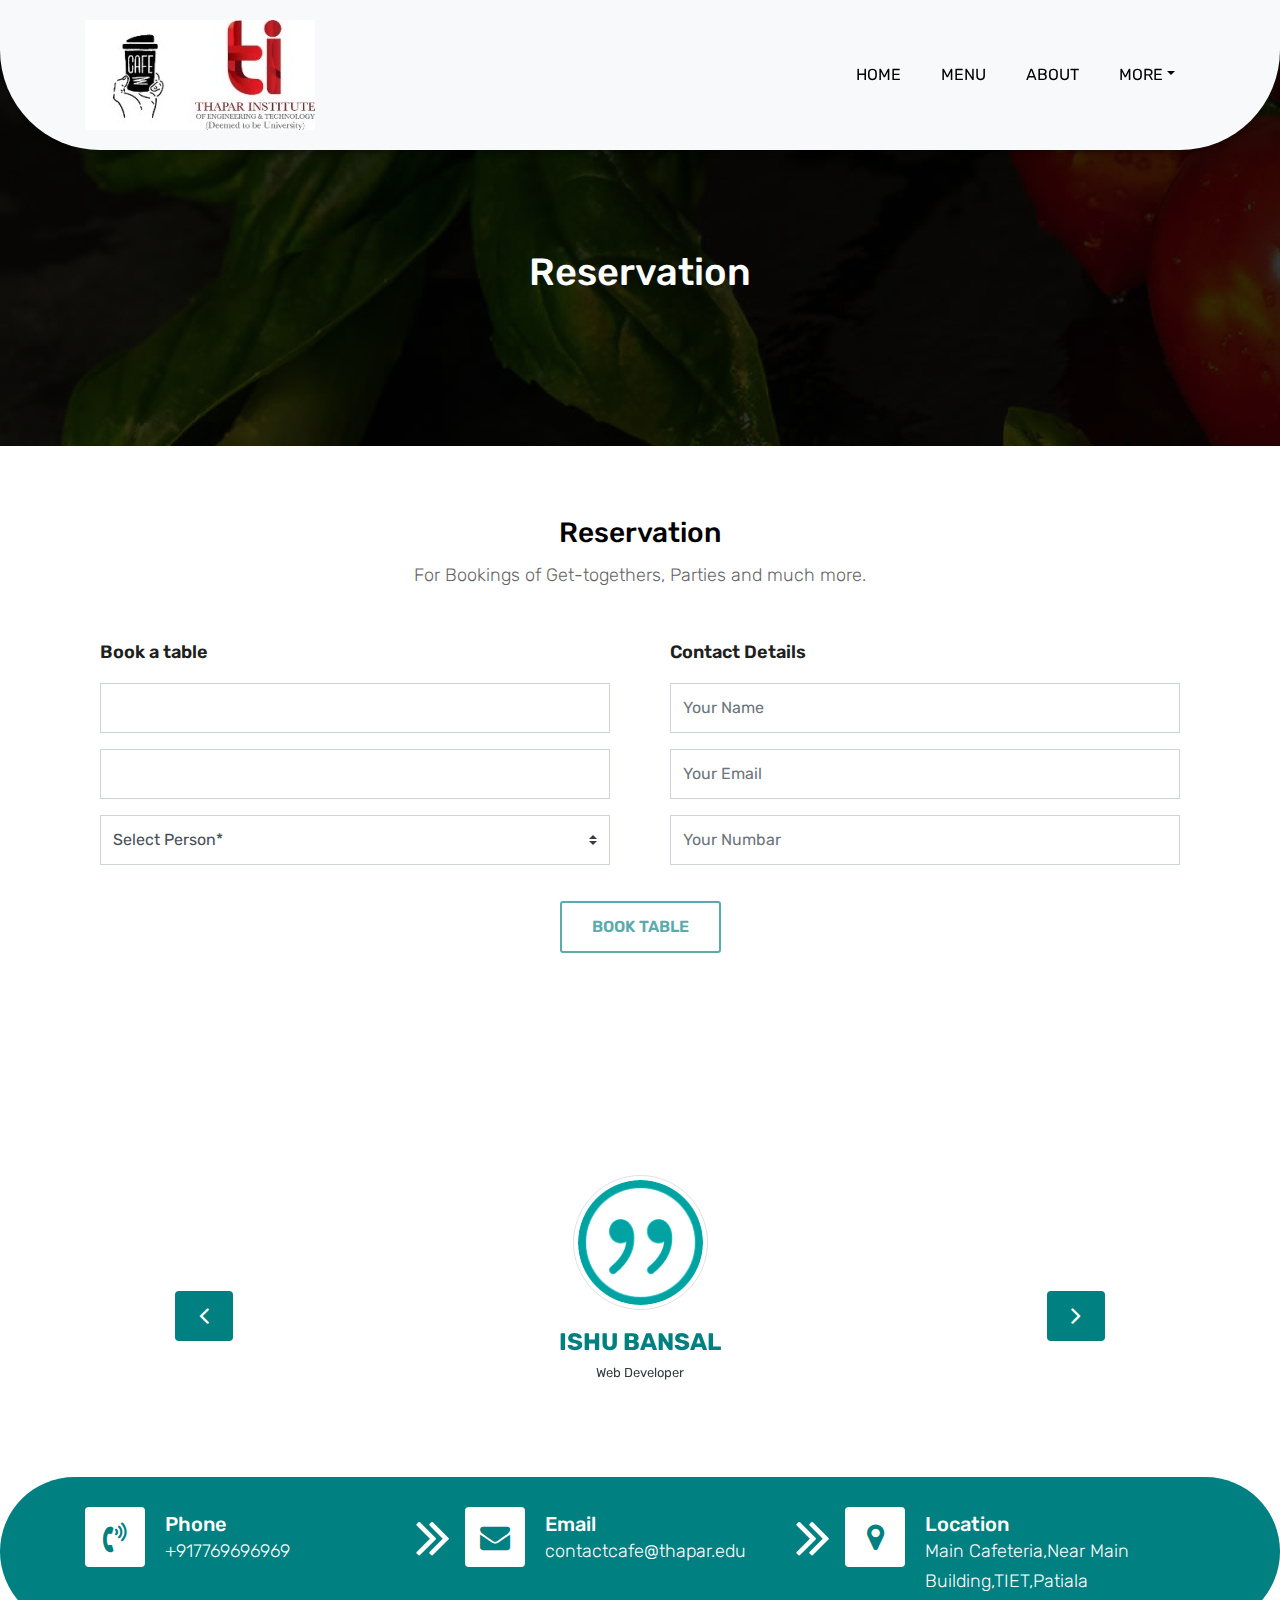
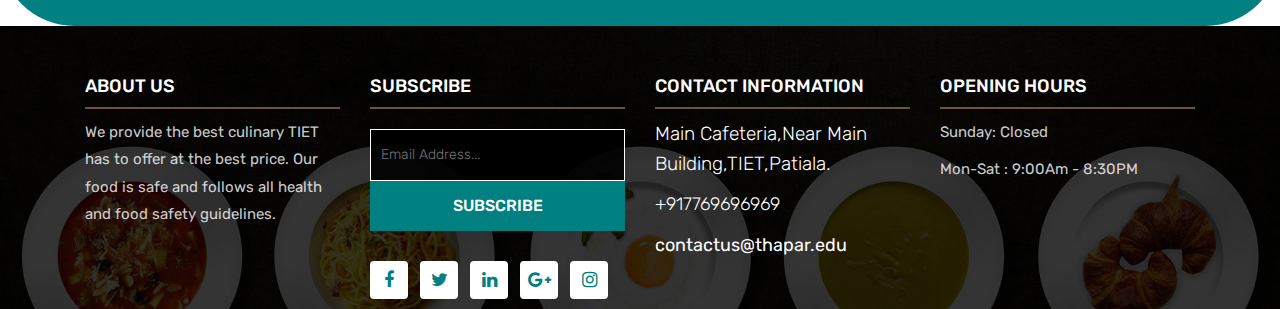
<file: reservation.html>
<!DOCTYPE html>
<html lang="en">
<head>
	<meta charset="utf-8">
    <meta http-equiv="X-UA-Compatible" content="IE=edge">   
   

    <meta name="viewport" content="width=device-width, initial-scale=1">
 
     
    <title>Reservation Cafe</title>  
    <meta name="keywords" content="">
    <meta name="description" content="">
    <meta name="author" content="">

    <!-- Site Icons -->
    <link rel="shortcut icon" href="images/favicon.ico" type="image/x-icon">
    <link rel="apple-touch-icon" href="images/apple-touch-icon.png">

    <!-- Bootstrap CSS -->
    <link rel="stylesheet" href="css/bootstrap.min.css">    
	<!-- Site CSS -->
    <link rel="stylesheet" href="css/style.css">    
	<!-- Pickadate CSS -->
    <link rel="stylesheet" href="css/classic.css">    
	<link rel="stylesheet" href="css/classic.date.css">    
	<link rel="stylesheet" href="css/classic.time.css">    
    <!-- Responsive CSS -->
    <link rel="stylesheet" href="css/responsive.css">
    <!-- Custom CSS -->
    <link rel="stylesheet" href="css/custom.css">

   

</head>

<body>
	
	<header class="top-navbar">
		<nav class="navbar navbar-expand-lg navbar-light bg-light">
			<div class="container">
				<a class="navbar-brand" href="index.html">
					<img src="images/logo.jpg" alt="" />
				</a>
				<button class="navbar-toggler" type="button" data-toggle="collapse" data-target="#navbars-rs-food" aria-controls="navbars-rs-food" aria-expanded="false" aria-label="Toggle navigation">
				  <span class="navbar-toggler-icon"></span>
				</button>
				<div class="collapse navbar-collapse" id="navbars-rs-food">
					<ul class="navbar-nav ml-auto">
						<li class="nav-item"><a class="nav-link" href="index.html">Home</a></li>
						<li class="nav-item"><a class="nav-link" href="menu.html">Menu</a></li>
						<li class="nav-item active"><a class="nav-link" href="about.html">About</a></li>
						<li class="nav-item dropdown">
							<a class="nav-link dropdown-toggle" href="#" id="dropdown-a" data-toggle="dropdown">MORE</a>
							<div class="dropdown-menu" aria-labelledby="dropdown-a">
								<a class="dropdown-item" href="reservation.html">Reservation</a>
								<a class="dropdown-item" href="gallery.html">Gallery</a>
							</div>
						</li>
					</ul>
				</div>
			</div>
		</nav>
	</header>

	<div class="all-page-title page-breadcrumb">
		<div class="container text-center">
			<div class="row">
				<div class="col-lg-12">
					<h1>Reservation</h1>
				</div>
			</div>
		</div>
	</div>
	
	<div class="reservation-box">
		<div class="container">
			<div class="row">
				<div class="col-lg-12">
					<div class="heading-title text-center">
						<h2>Reservation</h2>
						<p>For Bookings of Get-togethers, Parties and much more.</p>
					</div>
				</div>
			</div>
			<div class="row">
				<div class="col-lg-12 col-sm-12 col-xs-12">
					<div class="contact-block">
						<form id="contactForm">
							<div class="row">
								<div class="col-md-6">
									<h3>Book a table</h3>
									<div class="col-md-12">
										<div class="form-group">
											<input id="input_date" class="datepicker picker__input form-control" name="date" type="text" value="" equired data-error="Please enter Date">
											<div class="help-block with-errors"></div>
										</div>                                 
									</div>
									<div class="col-md-12">
										<div class="form-group">
											<input id="input_time" class="time form-control picker__input" required data-error="Please enter time">
											<div class="help-block with-errors"></div>
										</div>                                 
									</div>
									<div class="col-md-12">
										<div class="form-group">
											<select class="custom-select d-block form-control" id="person" required data-error="Please select Person">
											  <option disabled selected>Select Person*</option>
											  <option value="1">1</option>
											  <option value="2">2</option>
											  <option value="3">3</option>
											  <option value="4">4</option>
											  <option value="5">5</option>
											  <option value="6">6</option>
											  <option value="7">7</option>
											</select>
											<div class="help-block with-errors"></div>
										</div> 
									</div>
								</div>
								<div class="col-md-6">
									<h3>Contact Details</h3>
									<div class="col-md-12">
										<div class="form-group">
											<input type="text" class="form-control" id="name" name="name" placeholder="Your Name" required data-error="Please enter your name">
											<div class="help-block with-errors"></div>
										</div>                                 
									</div>
									<div class="col-md-12">
										<div class="form-group">
											<input type="text" placeholder="Your Email" id="email" class="form-control" name="email" required data-error="Please enter your email">
											<div class="help-block with-errors"></div>
										</div> 
									</div>
									<div class="col-md-12">
										<div class="form-group">
											<input type="text" placeholder="Your Numbar" id="phone" class="form-control" name="phone" required data-error="Please enter your Numbar">
											<div class="help-block with-errors"></div>
										</div> 
									</div>
								</div>
								<div class="col-md-12">
									<div class="submit-button text-center">
										<button class="btn btn-common" id="submit" type="submit">Book Table</button>
										<div id="msgSubmit" class="h3 text-center hidden"></div> 
										<div class="clearfix"></div> 
									</div>
								</div>
							</div>            
						</form>
					</div>
				</div>
			</div>
		</div>
	</div>
	
	<div class="customer-reviews-box">
		<div class="container">
			<div class="row">
				<div class="col-lg-12">
					<div class="heading-title text-center">
					</div>
				</div>
			</div>
			<div class="row">
				<div class="col-md-8 mr-auto ml-auto text-center">
					<div id="reviews" class="carousel slide" data-ride="carousel">
						<div class="carousel-inner mt-4">
							<div class="carousel-item text-center active">
								<div class="img-box p-1 border rounded-circle m-auto">
									<img class="d-block w-100 rounded-circle" src="images/quotations-button.png" alt="">
								</div>
								<h5 class="mt-4 mb-0"><strong class="text-warning text-uppercase">Ishu Bansal</strong></h5>
								<h6 class="text-dark m-0">Web Developer</h6>
								<p class="m-0 pt-3"></p>
							</div>
							<div class="carousel-item text-center">
								<div class="img-box p-1 border rounded-circle m-auto">
									<img class="d-block w-100 rounded-circle" src="images/quotations-button.png" alt="">
								</div>
								<h5 class="mt-4 mb-0"><strong class="text-warning text-uppercase">GAURANG KAUSHIK</strong></h5>
								<h6 class="text-dark m-0">Web Designer</h6>
								<p class="m-0 pt-3"></p>
							</div>
							
							
						</div>
						<a class="carousel-control-prev" href="#reviews" role="button" data-slide="prev">
							<i class="fa fa-angle-left" aria-hidden="true"></i>
							<span class="sr-only">Previous</span>
						</a>
						<a class="carousel-control-next" href="#reviews" role="button" data-slide="next">
							<i class="fa fa-angle-right" aria-hidden="true"></i>
							<span class="sr-only">Next</span>
						</a>
                    </div>
				</div>
			</div>
		</div>
	</div>
	
	<div class="contact-imfo-box">
		<div class="container">
			<div class="row">
				<div class="col-md-4 arrow-right">
					<i class="fa fa-volume-control-phone"></i>
					<div class="overflow-hidden">
						<h4>Phone</h4>
						<p class="lead">
							+917769696969
						</p>
					</div>
				</div>
				<div class="col-md-4 arrow-right">
					<i class="fa fa-envelope"></i>
					<div class="overflow-hidden">
						<h4>Email</h4>
						<p class="lead">
							contactcafe@thapar.edu
						</p>
					</div>
				</div>
				<div class="col-md-4">
					<i class="fa fa-map-marker"></i>
					<div class="overflow-hidden">
						<h4>Location</h4>
						<p class="lead">
							Main Cafeteria,Near Main Building,TIET,Patiala
						</p>
					</div>
				</div>
			</div>
		</div>
	</div>

	<footer class="footer-area bg-f">
		<div class="container">
			<div class="row">
				<div class="col-lg-3 col-md-6">
					<h3>About Us</h3>
					<p>We provide the best culinary TIET has to offer at the best price.
						Our food is safe and follows all health and food safety guidelines.
					</p>
				</div>
				<div class="col-lg-3 col-md-6">
					<h3>Subscribe</h3>
					<div class="subscribe_form">
						<form class="subscribe_form">
							<input name="EMAIL" id="subs-email" class="form_input" placeholder="Email Address..." type="email">
							<button type="submit" class="submit">SUBSCRIBE</button>
							<div class="clearfix"></div>
						</form>
					</div>
					<ul class="list-inline f-social">
						<li class="list-inline-item"><a href="#"><i class="fa fa-facebook" aria-hidden="true"></i></a></li>
						<li class="list-inline-item"><a href="#"><i class="fa fa-twitter" aria-hidden="true"></i></a></li>
						<li class="list-inline-item"><a href="#"><i class="fa fa-linkedin" aria-hidden="true"></i></a></li>
						<li class="list-inline-item"><a href="#"><i class="fa fa-google-plus" aria-hidden="true"></i></a></li>
						<li class="list-inline-item"><a href="#"><i class="fa fa-instagram" aria-hidden="true"></i></a></li>
					</ul>
				</div>
				<div class="col-lg-3 col-md-6">
					<h3>Contact information</h3>
					<p class="lead">Main Cafeteria,Near Main Building,TIET,Patiala.</p>
					<p class="lead"><a href="#">+917769696969</a></p>
					<p><a href="#"> contactus@thapar.edu</a></p>
				</div>
				<div class="col-lg-3 col-md-6">
					<h3>Opening hours</h3>
					<p><span class="text-color">Sunday: </span>Closed</p>
					<p><span class="text-color">Mon-Sat :</span> 9:00Am - 8:30PM</p>
				</div>
			</div>
		</div>		
	</footer>
	
	
	<a href="#" id="back-to-top" title="Back to top" style="display: none;"><i class="fa fa-paper-plane-o" aria-hidden="true"></i></a>

	<!-- ALL JS FILES -->
	<script src="js/jquery-3.2.1.min.js"></script>
	<script src="js/popper.min.js"></script>
	<script src="js/bootstrap.min.js"></script>
    <!-- ALL PLUGINS -->
	<script src="js/jquery.superslides.min.js"></script>
	<script src="js/images-loded.min.js"></script>
	<script src="js/isotope.min.js"></script>
	<script src="js/baguetteBox.min.js"></script>
	<script src="js/picker.js"></script>
	<script src="js/picker.date.js"></script>
	<script src="js/picker.time.js"></script>
	<script src="js/legacy.js"></script>
	<script src="js/form-validator.min.js"></script>
    <script src="js/contact-form-script.js"></script>
    <script src="js/custom.js"></script>
</body>
</html>
</file>
<file: css/style.css>
/*------------------------------------------------------------------
    IMPORT FONTS
-------------------------------------------------------------------*/

@import url('https://fonts.googleapis.com/css?family=Rubik:300,400,500,700,900');

/*------------------------------------------------------------------
    IMPORT FILES
-------------------------------------------------------------------*/

@import url(animate.css);
@import url(font-awesome.min.css);
@import url(superslides.css);
@import url(baguetteBox.min.css);

/*------------------------------------------------------------------
    SKELETON
-------------------------------------------------------------------*/

body {
    color: #666666;
    font-size: 15px;
    font-family: 'Rubik', sans-serif;
    line-height: 1.80857;
}


a {
    color: #1f1f1f;
    text-decoration: none !important;
    outline: none !important;
    -webkit-transition: all .3s ease-in-out;
    -moz-transition: all .3s ease-in-out;
    -ms-transition: all .3s ease-in-out;
    -o-transition: all .3s ease-in-out;
    transition: all .3s ease-in-out;
}

h1,
h2,
h3,
h4,
h5,
h6 {
    letter-spacing: 0;
    font-weight: normal;
    position: relative;
    padding: 0 0 10px 0;
    font-weight: normal;
    line-height: 120% !important;
    color: #1f1f1f;
    margin: 0
}

h1 {
    font-size: 24px
}

h2 {
    font-size: 22px
}

h3 {
    font-size: 18px
}

h4 {
    font-size: 16px
}

h5 {
    font-size: 14px
}

h6 {
    font-size: 13px
}

h1 a,
h2 a,
h3 a,
h4 a,
h5 a,
h6 a {
    color: #212121;
    text-decoration: none!important;
    opacity: 1
}

h1 a:hover,
h2 a:hover,
h3 a:hover,
h4 a:hover,
h5 a:hover,
h6 a:hover {
    opacity: .8
}

a {
    color: #1f1f1f;
    text-decoration: none;
    outline: none;
}

a,
.btn {
    text-decoration: none !important;
    outline: none !important;
    -webkit-transition: all .3s ease-in-out;
    -moz-transition: all .3s ease-in-out;
    -ms-transition: all .3s ease-in-out;
    -o-transition: all .3s ease-in-out;
    transition: all .3s ease-in-out;
}

.btn-custom {
    margin-top: 20px;
    background-color: transparent !important;
    border: 2px solid #ddd;
    padding: 12px 40px;
    font-size: 16px;
}

.lead {
    font-size: 18px;
    line-height: 30px;
    color: #767676;
    margin: 0;
    padding: 0;
}

blockquote {
    margin: 20px 0 20px;
    padding: 30px;
}

ul, li, ol{
	list-style: none;
	margin: 0px;
	padding: 0px;
}
button:focus{
	outline: none;
}

.form-control::-moz-placeholder {
    color: #2a2a2a;
    opacity: 1;
}

/*------------------------------------------------------------------
    LOADER 
-------------------------------------------------------------------*/


/*------------------------------------------------------------------
    HEADER
-------------------------------------------------------------------*/
.top-navbar{
	position: relative;
	z-index: 10;
}

.top-navbar .navbar{
	padding: 15px 0px;
	position: fixed;
	width: 100%;
	border-radius: 0px 0px 100px 100px;
	transition: height .3s ease-out, background .3s ease-out, box-shadow .3s ease-out;
	-webkit-transform: translate3d(0, 0, 0);
	transform: translate3d(0, 0, 0);
	-webkit-box-shadow: 0 8px 6px -6px rgba(0, 0, 0, 0.4);
	box-shadow: 0 8px 6px -6px rgba(0, 0, 0, 0.4);
	z-index: 100;
}

.top-navbar .navbar-light .navbar-nav .nav-link{
	color: #010101;
	font-size: 16px;
	padding: 10px 20px;
	border-radius: 4px;
	text-transform: uppercase;
}

.top-navbar .navbar-light .navbar-nav .nav-item .nav-link:hover{
	background:	#008080;
	color: #ffffff;
}
.top-navbar .navbar-light .navbar-nav .nav-item .active .nav-link{
	background: #008080;
	color: #ffffff;
	border-radius: 4px;
}

.navbar-expand-lg .navbar-nav .dropdown-menu{
	border: none;
	border-radius: 0px;
	padding: 10px;
	box-shadow: 2px 5px 6px rgba(0,0,0,0.5);
}
.navbar-expand-lg .navbar-nav .dropdown-menu a{
	padding: 10px 10px;
	text-transform: uppercase;
}

.navbar-expand-lg .navbar-nav .dropdown-menu a.dropdown-item:hover{
	background: #008080;
	color: #ffffff;
}
.navbar-light .navbar-toggler:hover{
    background: #008080;
}

/*------------------------------------------------------------------
    Slider
-------------------------------------------------------------------*/

.cover-slides{
	height: 100vh;
}
.slides-navigation a {
	background: #008080;
    position: absolute;
    height: 50px;
    width: 50px;
    top: 50%;
    font-size: 20px;
    display: block;
    color: #fff;
	border-radius: 4px;
	line-height: 63px;
	text-align: center;
    transition: all .3s ease-in-out;
}
.slides-navigation a i{
	font-size: 40px;
}
.slides-navigation a:hover {
	background: #010101;
}
.cover-slides .container{
	height: 100%;
	position: relative;
	z-index: 2;
}
.cover-slides .container > .row {
	-webkit-box-align: center;
	-ms-flex-align: center;
	align-items: center;
}
.cover-slides .container > .row {
    height: 100%;
}

.btn{
	text-transform: uppercase;
	padding: 19px 36px;
}
.btn{
	display: inline-block;
	font-weight: 600;
	text-align: center;
	white-space: nowrap;
	vertical-align: middle;
	-webkit-user-select: none;
	-moz-user-select: none;
	-ms-user-select: none;
	user-select: none;
	border: 2px solid transparent;
	padding: 12px 30px;
	font-size: 16px;
	line-height: 1.5;
	border-radius: .1875rem;
	transition: color .15s ease-in-out, background-color .15s ease-in-out, border-color .15s ease-in-out, box-shadow .15s ease-in-out;
}
.btn-outline-new-white {
    color: #fff;
    background-color: #008080;
    background-image: none;
    border-color: #008080;
}
.btn-outline-new-white:hover {
    color: #ffffff;
    background-color: #333333;
    border-color: #333333;
}

.overlay-background {
    background: #333;
    position: absolute;
    height: 100%;
    width: 100%;
    left: 0;
    top: 0;
	opacity: 0.5;
}

.cover-slides h1{
	font-family: 'Rubik', sans-serif;
	font-weight: 500;
	font-size: 64px;
	color: #fff;
}
.cover-slides p{
	font-size: 18px;
	color: #fff;
}
.slides-pagination a{
	border: 2px solid #ffffff;
}
.slides-pagination a.current{
	background: #008080;
	border: 2px solid #008080;
}

/*------------------------------------------------------------------
    About
-------------------------------------------------------------------*/

.about-section-box{
	padding: 70px 0px;
	background: #ffffff url(../images/about-bg.jpg) no-repeat bottom center;
	background-size: cover;
}
.about-section-box .img-fluid{
	box-shadow: 20px 20px 0px #008080;
}
.inner-column{
	text-align: left;
}
.inner-column h1{
	font-family: 'Rubik', sans-serif;
	font-size: 30px;
	color: #010101;
	font-weight: 500;
}
.inner-column h1 span{
	color: #008080;
}
.inner-column h4{
	font-size: 16px;
	font-weight: 500;
}
.inner-column p{
	font-size: 18px;
	color: #010101;
}
.inner-column .btn-outline-new-white{
	color: #fff;
}
.inner-column .btn-outline-new-white:hover{
	color: #ffffff;
}

/*------------------------------------------------------------------
    QT
-------------------------------------------------------------------*/


.qt-background{
	background: url(../images/qt-bg.jpg) no-repeat;
	background-size: cover;
	padding: 100px 0;
	background-attachment: fixed;
	background-position: center center;
	position: relative;
}
.qt-background p {
    font-size: 35px;
    font-weight: 300;
    line-height: 44px;
    color: #fff;
	font-family: 'Rubik', sans-serif;
	margin-bottom: 20px;
}

.qt-background span {
    color: #fff;
    font-size: 28px;  
	font-weight: 600;	
}

/*------------------------------------------------------------------
    Menu
-------------------------------------------------------------------*/

.menu-box{
	padding: 70px 0px;
}

.heading-title{
	margin-bottom: 50px;
}
.heading-title h2{
	color: #010101;
	font-size: 28px;
	font-family: 'Rubik', sans-serif;
	font-weight: 500;
}
.heading-title p{
	font-size: 18px;
	font-weight: 200;
	margin: 0px;
}

.inner-menu-box{}
.inner-menu-box .nav-pills .nav-link .active{
	background: #008080;
}
.inner-menu-box .nav-pills .nav-link{
	font-size: 18px;
}
.inner-menu-box .nav-pills .nav-link:hover{
	background: #008080;
	color: #ffffff;
}

.gallery-single{
	margin-bottom: 30px;
}

.gallery-single {
    position: relative;
    overflow: hidden;
    -webkit-box-shadow: 0 0 10px #ccc;
    box-shadow: 0 0 10px #ccc;
}

.why-text {
    position: absolute;
    left: 0;
    bottom: -100%;
    right: 0;
    height: 100%;
    background: rgba(207, 166, 113, 0.9);
    padding: 12px 12px;
    -webkit-transition: all .3s ease;
    transition: all .3s ease;
}
.why-text h4{
	color: #ffffff;
	font-size: 16px;
	font-weight: 500;
	font-family: 'Rubik', sans-serif;
}
.why-text p{
	color: #ffffff;
	font-size: 13px;
	border-bottom: 1px dashed #010101;
	margin: 0px;
	padding-bottom: 15px;
	margin-top: 0px;
	margin-bottom: 15px;
}
.why-text h5{
	font-size: 18px;
	font-weight: 600;
	color: #ffffff;
}

.gallery-single:hover .why-text{
	bottom: 0px;
}


/*------------------------------------------------------------------
    Gallery
-------------------------------------------------------------------*/

.gallery-box{
	padding: 70px 0px;
}
.tz-gallery{
	margin-top: 30px;
}
.tz-gallery .lightbox img {
    width: 100%;
    transition: 0.2s ease-in-out;
    box-shadow: 0 2px 3px rgba(0,0,0,0.2);
}
.tz-gallery .lightbox img:hover {
    transform: scale(1.05);
    box-shadow: 0 8px 15px rgba(0,0,0,0.3);
}
.tz-gallery .lightbox{
	border: 3px solid #008080;
	display: inline-block;
	margin-bottom: 30px;
}


/*------------------------------------------------------------------
    Customer Reviews
-------------------------------------------------------------------*/

.customer-reviews-box{
	padding: 70px 0px;
}

.carousel-inner .carousel-item .img-box{
	width: 135px;
	height: 135px;
}
.carousel-control-prev{
	left: -100px;
}
.carousel-control-next{
	right: -100px;
}
.carousel-indicators{
	top: 320px;
}

.text-warning{
	color: #008080 !important;
	font-size: 24px;
}

@media (min-width: 320px) and (max-width: 640px) {
	.carousel-inner .carousel-item p{
		font-size: 14px;
	}
	.carousel-control-prev{
		left: -5px;
	}
	.carousel-control-next{
		right: -5px;
	}
 	.carousel-indicators{
		top: 400px;
	}
}

#reviews .carousel-control-prev{
	background: #008080;
	color: #ffffff;
	display: block;
	position: absolute;
	width: 8%;
	height: 50px;
	top: 50%;
	border-radius: 4px;
	font-size: 28px;
	opacity: 1;
}
#reviews .carousel-control-prev:hover{
	background: #010101;
	color: #ffffff;
}

#reviews .carousel-control-next{
	background: #008080;
	color: #ffffff;
	display: block;
	position: absolute;
	width: 8%;
	height: 50px;
	top: 50%;
	border-radius: 4px;
	font-size: 28px;
	opacity: 1;
}
#reviews .carousel-control-next:hover{
	background: #010101;
	color: #ffffff;
}


/*------------------------------------------------------------------
    Contact info
-------------------------------------------------------------------*/

.contact-imfo-box{
	background: 	#008080;
	padding: 30px 0;
	border-radius: 100px;
}

.overflow-hidden {
    overflow: hidden;
}

.contact-imfo-box i{
	display: block;
	float: left;
	width: 60px;
	height: 60px;
	line-height: 60px;
	text-align: center;
	background: #fff;
	color:	#008080;
	font-size: 30px;
	-webkit-border-radius: 4px;
	-moz-border-radius: 4px;
	-ms-border-radius: 4px;
	border-radius: 4px;
	margin-right: 20px;
}
.contact-imfo-box h4 {
    margin: 0px;
    margin-top: 5px;
	color: #ffffff;
	font-size: 20px;
	padding: 0px;
	font-weight: 500;
	line-height: 24px;
}
.contact-imfo-box p {
    margin: 0px;
	color: #ffffff;
	font-weight: 300;
}

/*------------------------------------------------------------------
    Footer
-------------------------------------------------------------------*/

.footer-area{
	padding-top: 50px;
	padding-bottom: 0px;
}
.bg-f{
	background-image: url("../images/footer-bg.jpg");
	background-attachment: scroll;
	background-clip: initial;
	background-color: rgba(0, 0, 0, 0);
	background-origin: initial;
	background-position: center center;
	background-repeat: no-repeat;
	background-size: cover;
	position: relative;
}
.bg-f::before {
    background: #010101;
    content: "";
    height: 100%;
    left: 0;
    position: absolute;
    top: 0;
    width: 100%;
    z-index: 1;
	opacity: 0.8;
}

.footer-area .container{
	position: relative;
	z-index: 1;
}
.footer-area h3{
	color: #ffffff;
	text-transform: uppercase;
	font-size: 18px;
	font-weight: 500;
	border-bottom: 2px solid rgba(207, 166, 113, 0.5);
	margin-bottom: 10px;
}
.footer-area p{
	font-size: 15px;
	color: rgba(255, 255, 255, 0.8);
	margin: 0;
	padding-bottom: 10px;
}

.arrow-right{
	position: relative;
}
.arrow-right::before {
    content: "\f101";
	font-family: 'FontAwesome';	
	position: absolute;
	right: 0px;
	top: 0;
	color: #fff;
	font-size: 60px;
	line-height: 60px;
}


.footer-area p.lead{
	font-size: 19px;
	color: #ffffff;
	margin-bottom: 0px;
}
.footer-area p.lead a{
	color: #ffffff;
	margin-bottom: 15px;
}
.footer-area p.lead a:hover{
	color: #008080;
}
.footer-area p a{
	font-size: 18px;
	color: #ffffff;
}
.footer-area p a:hover{
	color: #008080;
}

.subscribe_form {
    display: block;
    text-align: center;
    padding: 5px 0;
}

.subscribe_form .form_input {
    display: block;
    background-color: rgba(0,0,0,0.9);
	border: 1px solid #ffffff;
    color: #fff;
    font-size: 14px;
    line-height: 50px;
    padding: 0 10px;
    float: left;
	font-weight: 300;
    width: 100%;
    transition: all 0.5s ease-in-out;
}

.subscribe_form .submit {
    background-color: #008080;
    color: #fff;
    font-size: 16px;
    font-weight: 500;
    line-height: 50px;
    display: inline-block;
    padding: 0 10px;
    float: left;
    width: 100%;
	border: none;
	cursor: pointer;
    transition: all 0.5s ease-in-out;
}
.subscribe_form .submit:hover{
	background: #010101;
}

.f-social {
    padding-bottom: 10px;
    margin: 0px;
    margin-top: 20px;
}
.f-social li a {
    font-size: 18px;
    color:#008080;
	width: 38px;
	height: 38px;
	display: block;
	text-align: center;
	line-height: 38px;
	background: #ffffff;
	border-radius: 4px;
}

.copyright{
	margin-top: 20px;
	position: relative;
	display: block;
	background-color: #010101;
	border-top: 1px solid rgba(207, 166, 113);
	padding: 30px 0;
	z-index: 1;
}

.copyright .company-name{
	font-size: 16px;
	text-align: center;
}
.copyright .company-name a{
	font-size: 16px;
}

/*------------------------------------------------------------------
    All Pages
-------------------------------------------------------------------*/

.page-breadcrumb {
    padding: 250px 0 150px;
    background: url(../images/all-bg.jpg) no-repeat;
    background-attachment: fixed;
    background-size: cover;
    background-position: 0 0;
    position: relative;
}
.all-page-title .container{
	position: relative;
	z-index: 2;
}
.all-page-title::before{
	background: #010101;
	content: "";
	height: 100%;
	left: 0;
	position: absolute;
	top: 0;
	width: 100%;
	z-index: 1;
	opacity: 0.8;	
}
.all-page-title h1{
	font-size: 38px;
	color: #ffffff;
	font-family: 'Rubik', sans-serif;
	padding: 0px;
	font-weight: 500;
}

.inner-pt{
	margin-top: 30px;
}
.inner-pt p{
	font-size: 18px;
}

.stuff-box{
	padding: 70px 0px;
}


.our-team{
    text-align: center;
    transition: all 0.5s ease 0s;
	margin-bottom: 30px;
}
.our-team:hover{
    box-shadow: 0 15px 10px -10px rgba(0, 0, 0, 0.5), 0 1px 4px rgba(0, 0, 0, 0.3), 0 0 40px rgba(0, 0, 0, 0.1) inset;
}
.our-team .pic{
    overflow: hidden;
    position: relative;
}
.our-team .pic:before,
.our-team .pic:after{
    content: "";
    width: 200%;
    height: 80%;
    background: rgba(38,37,37,0.8);
    position: absolute;
    top: -100%;
    left: -4%;
    transform: rotate(45deg);
    transition: all 0.5s ease 0s;
}
.our-team .pic:after{
    background: rgba(214,81,6,0.8);
    top: auto;
    left: auto;
    bottom: -100%;
    right: -4%;
}
.our-team:hover .pic:before{ top: 0; }
.our-team:hover .pic:after{ bottom: 0; }
.our-team .pic img{
    width: 100%;
    height: auto;
}
.our-team .social{
    width: 100%;
    padding: 0;
    margin: 0;
    list-style: none;
    position: absolute;
    bottom: 45%;
    left: 0;
    opacity: 0;
    z-index: 2;
    transition: all 0.5s ease 0.3s;
}
.our-team:hover .social{ opacity: 1; }
.our-team .social li{ display: inline-block; }
.our-team .social li a{
    display: block;
    width: 40px;
    height: 40px;
    line-height: 40px;
    font-size: 20px;
    color: #fff;
    margin-right: 10px;
    position: relative;
    transition: all 0.3s ease 0s;
}
.our-team .social li a:after{
    content: "";
    width: 100%;
    height: 100%;
    background: #008080;
    border-radius: 0 20px 20px 20px;
    position: absolute;
    top: 0;
    left: 0;
    z-index: -1;
    transition: all 0.3s ease 0s;
}
.our-team .social li a:hover:after{ transform: rotate(180deg); }
.our-team .team-content{ padding: 20px; }
.our-team .title{
    font-size: 22px;
    font-weight: 700;
    letter-spacing: 2px;
    color: #008080;
    text-transform: uppercase;
    margin-bottom: 7px;
}
.our-team .post{
    display: block;
    font-size: 17px;
    font-weight: 600;
    color: #333333;
    text-transform: capitalize;
}
@media only screen and (max-width: 990px){
    .our-team{ margin-bottom: 30px; }
}


.reservation-box{
	padding: 70px 0px;
}

.reservation-box h3{
	padding: 0px 15px;
	margin-bottom: 20px;
	font-weight: 600;
}

.help-block ul li{
	color: red;
}

.form-control[readonly]{
	background-color: #ffffff;
}

.form-control{
	border-radius: 0px;
	min-height: 50px;
}
.form-control:focus{
	border: 1px solid #008080;
	box-shadow: none;
}

.form-group .picker__input.picker__input--active{
	border-color: #008080;
}

.submit-button{
	margin-top: 20px;
}
.btn.btn-common{
	color: #008080;
	background-color: transparent;
	background-image: none;
	border-color: #008080;
}
.btn.btn-common:hover{
	color: #ffffff;
	background-color: #333333;
	border-color: #333333;
}
.blog-box{
	padding: 70px 0px;
}
.blog-box-inner{
	position: relative;
	margin-bottom: 30px;
}

.blog-box-inner .blog-img-box{
	position: relative;
	display: block;
}

.blog-box-inner .blog-detail{
	position: absolute;
	top: 0;
	background: #fff;
	padding: 30px 25px;
	border: 1px solid #ddd;
	transition-duration: .5s;
	height: 100%;
}

.blog-detail h4 {
    font-size: 18px;
    font-weight: 500;
    color: #222222;
}

.blog-detail ul li {
    display: inline-block;
    padding: 0px 5px;
}
.blog-detail ul li span{
	color: #008080;
	cursor: pointer;
}
.blog-detail ul li span:hover{
	color: #010101;
}

.blog-detail ul li:first-child {
    padding-left: 0px;
}

.blog-detail p {
    padding: 10px 0px 0 0;
	margin: 0px;
	font-size: 13px;
}

.blog-detail a{
	color: #ffffff;
	margin-top: 20px;
}

.blog-box-inner .blog-detail:hover{
	background: rgba(255, 255, 255, .9);
}

.blog-inner-box {
    position: relative;
    margin: 0px 10px;
    margin-bottom: 30px;
}
.side-blog-img {
    box-shadow: 15px 15px 0px 0px rgba(214, 81, 6, 0.4);
    -webkit-transition: all 1s ease 0.01s;
    transition: all 1s ease 0.01s;
    position: relative;
}

.date-blog-up {
    position: absolute;
    right: 0px;
    top: 0px;
    background: #008080;
    font-size: 18px;
    color: #ffffff;
    padding: 5px 15px 5px 5px;
}
.inner-blog-detail {
    background: #ffffff;
    position: relative;
    padding: 30px 20px;
}

.inner-blog-detail h3 {
    font-size: 20px;
    font-weight: 500;
    padding-bottom: 15px;
}
.inner-blog-detail ul li {
    display: inline-block;
    padding: 0px 5px;
    color: #222222;
}
.inner-blog-detail ul li span {
    color: #008080;
}
.inner-blog-detail p {
    padding: 10px 0px;
}
.details-page blockquote {
    border-left: 5px solid #008080;
}
.details-page blockquote {
    padding: 20px;
}
blockquote {
    margin: 20px 0 20px;
    padding: 30px;
}
.blog-inner-details-line {
    margin: 20px 0px;
    clear: both;
    float: left;
    width: 100%;
}
.line-left-social h5 {
    font-size: 18px;
    font-weight: 600;
    padding-bottom: 15px;
}
.line-left-social ul li {
    display: inline-block;
    margin-bottom: 5px;
}
.line-right-social ul li {
    display: inline-block;
}
.line-right-social ul li a {
    display: block;
    padding: 5px;
    background: #f5f5f5;
    border-radius: 6px;
    font-weight: 500;
    width: 35px;
    height: 35px;
    text-align: center;
    line-height: 25px;
    font-size: 15px;
}
.line-left-social ul li a {
    display: block;
    padding: 5px 10px;
    background: #f5f5f5;
    border-radius: 6px;
    font-weight: 400;
    font-size: 12px;
}
.line-left-social ul li a:hover {
    background: #008080;
    color: #ffffff;
}
.line-right-social ul li a:hover {
    background: #008080;
    color: #ffffff;
}
.line-right-social h5 {
    font-size: 18px;
    font-weight: 600;
    padding-bottom: 15px;
}
.blog-comment-box {
    clear: both;
    margin: 20px 0px;
    float: left;
    width: 100%;
}
.blog-comment-box h3 {
    font-size: 18px;
    font-weight: 600;
    padding-bottom: 20px;
}
.comment-item {
    margin-bottom: 30px;
}
.comment-item-left {
    float: left;
    width: 90px;
    height: 90px;
}
.comment-item-left img {
    width: 100%;
    border-radius: 20px;
}
.comment-item-right {
    padding-left: 110px;
}
.comment-item-right a {
    font-size: 16px;
    font-weight: 500;
}
.des-l {
    display: inline-block;
    width: 100%;
}
.des-l p {
    font-size: 13px;
}
.comment-item-right a {
    font-size: 16px;
    font-weight: 500;
}
.right-btn-re {
    float: right;
    font-style: italic;
    text-align: right;
    font-size: 16px;
    padding: 5px 10px;
    background: #f5f5f5;
    border-radius: 6px;
}
.right-btn-re:hover {
    background: #008080;
    color: #ffffff !important;
}
.comment-respond-box {
    clear: both;
}
.blog-comment-box .children {
    margin-left: 70px;
}
.comment-item {
    margin-bottom: 30px;
}
.comment-item-right i {
    padding-right: 10px;
}

.comment-form-respond input {
    min-height: 38px;
    border: 1px solid #010101;
    border-radius: 0px;
    padding: 10px;
}
.comment-form-respond textarea {
    border: 1px solid #010101;
    border-radius: 0px;
    padding: 10px;
    min-height: 110px;
}

.btn-submit{
	color: #008080;
	background-color: transparent;
	background-image: none;
	border-color: #008080;
}
.btn-submit:hover{
	color: #ffffff;
	background-color: #333333;
	border-color: #333333;
}

.right-side-blog h3 {
    font-weight: 600;
    font-size: 18px;
    padding-bottom: 20px;
}
.blog-search-form {
    position: relative;
    border-bottom: 1px solid #010101;
    padding-bottom: 30px;
    margin-bottom: 20px;
}
.blog-search-form input {
    width: 100%;
    min-height: 40px;
    border: 1px solid rgba(214, 81, 6, 0.4);
    padding: 5px 40px 5px 10px;
    font-size: 15px;
    color: #222222;
}
.blog-search-form .search-btn {
    position: absolute;
    right: 0px;
    background: none;
    border: none;
    font-size: 20px;
    min-height: 40px;
    padding: 0px 15px;
}

.right-side-blog h3 {
    font-weight: 500;
    font-size: 18px;
    padding-bottom: 20px;
}
.blog-categories {
    padding-bottom: 30px;
    margin-bottom: 20px;
}
.blog-categories ul li {
    line-height: 14px;
    padding: 10px 0px;
    border-top: 1px solid #f5f5f5;
}
.blog-categories ul li a {
    display: inline-block;
    text-transform: capitalize;
    width: 100%;
}
.blog-categories ul li a:hover{
	color: #008080;
}
.recent-box-blog {
    margin-bottom: 20px;
	display: inline-block;
}
.recent-img {
    float: left;
    position: relative;
}
.recent-img::before {
    position: absolute;
    content: '';
    z-index: 2;
    top: 0;
    left: 0;
    width: 100%;
    height: 100%;
    background-color: #008080;
    opacity: 0.4;
    transform: scale(0);
    -webkit-transform: scale(0);
    -moz-transform: scale(0);
    -ms-transform: scale(0);
    -o-transform: scale(0);
    transition: all 0.5s ease;
    -webkit-transition: all 0.5s ease;
    -moz-transition: all 0.5s ease;
    -o-transition: all 0.5s ease;
}
.recent-box-blog:hover .recent-img::before {
    transform: scale(1);
    -webkit-transform: scale(1);
    -moz-transform: scale(1);
    -ms-transform: scale(1);
    -o-transform: scale(1);
}
.recent-info {
    display: table-cell;
    vertical-align: top;
    padding-left: 15px;
}
.recent-info ul li {
    display: inline-block;
    font-size: 11px;
    padding: 0px;
    color: #222222;
}
.recent-info h4 {
    font-size: 14px;
    padding: 0px;
    margin: 11px 0px;
    font-weight: 500;
}
.blog-tag-box ul li {
    display: inline-block;
    margin-bottom: 3px;
}
.blog-tag-box ul li a {
    padding: 5px 15px;
    display: block;
    background: #f5f5f5;
    color: #222222;
    border-radius: 6px;
}
.blog-tag-box ul li a:hover {
    color: #ffffff;
    background: #008080;
}

.contact-box{
	padding: 70px 0px;
}

.map-full {
    width: 100%;
    height: 500px;
    border-radius: 0px;
    margin: 0px auto;
}

#back-to-top {
    position: fixed;
    bottom: 40px;
    right: 40px;
    z-index: 9999;
    width: 52px;
    height: 40px;
    text-align: center;
    line-height: 40px;
    background: #008080;
    color: #ffffff;
    cursor: pointer;
    border: 0;
    border-radius: 2px;
    text-decoration: none;
    transition: opacity 0.2s ease-out;
	font-size: 30px;
}
</file>
<file: css/responsive.css>
/* only small desktops */
/* tablets */
/* only small tablets */
@media only screen and (min-width: 992px) and (max-width: 1180px) {
	.footer-area h3{
		font-size: 18px;
	}
}
@media (min-width: 768px) and (max-width: 991px) {
	.navbar-light .navbar-brand{
		margin-left: 15px;
	}
	.navbar-light .navbar-toggler{
		margin-right: 15px;
		border-radius: 0px;
	}
	.navbar-expand-lg .navbar-nav .dropdown-menu{
		box-shadow: none;
	}
	.carousel-control-prev{
		left: -60px;
	}
	.carousel-control-next{
		right: -60px;
	}
	.why-text h4{
		font-size: 18px;
	}
	.why-text p{
		margin: 0px;
	}
}

/* mobile or only mobile */
@media (max-width: 767px) {
	.navbar-light .navbar-brand{
		margin-left: 15px;
	}
	.navbar-light .navbar-toggler{
		margin-right: 15px;
		border-radius: 0px;
	}
	.navbar-expand-lg .navbar-nav .dropdown-menu{
		box-shadow: none;
	}
	.cover-slides h1{
		font-size: 22px;
	}
	.cover-slides p {
		font-size: 14px;
	}
	.slides-navigation a{
		height: 42px;
		width: 38px;
		line-height: 33px;
	}
	.inner-column{
		margin-top: 15px;
	}
	.inner-column h1{
		font-size: 22px;
	}
	.filter-button-group{
		margin: 10px 0px;
	}
	
	.contact-imfo-box .col-md-4{
		margin-bottom: 15px;
	}
	.carousel-control-prev{
		left: 0px;
	}
	.carousel-control-next{
		right: 0px;
	}
	.blog-box-inner .blog-detail{
		overflow: hidden;
	}
	.blog-sidebar{
		margin-top: 50px;
	}
	.top-navbar .navbar{
		border-radius: 0px 0px 50px 50px;
	}
	
}
@media only screen and (min-width: 280px) and (max-width: 599px) {
	
	.why-text p{
		margin-bottom: 0px;
		margin-top: 0px;
	}
	.inner-column{
		margin-bottom: 30px;
	}
	.inner-menu-box .nav-pills .nav-link{
		font-size: 12px;
		padding: 5px;
	}
}
</file>
<file: css/custom.css>
/** ADD YOUR AWESOME CODES HERE **/
</file>
<file: css/classic.css>
/* ==========================================================================
   $BASE-PICKER
   ========================================================================== */
/**
 * Note: the root picker element should *NOT* be styled more than what’s here.
 */
.picker {
  font-size: 16px;
  text-align: left;
  line-height: 1.2;
  color: #000000;
  position: absolute;
  z-index: 10000;
  -webkit-user-select: none;
     -moz-user-select: none;
      -ms-user-select: none;
          user-select: none;
}
/**
 *
 */
.picker[aria-hidden="true"] {
   display: none;
}
/**
 * The picker input element.
 */
.picker__input {
  cursor: default;
}
/**
 * When the picker is opened, the input element is “activated”.
 */
.picker__input.picker__input--active {
  border-color: #0089ec;
}
/**
 * The holder is the only “scrollable” top-level container element.
 */
.picker__holder {
  width: 100%;
  overflow-y: auto;
  -webkit-overflow-scrolling: touch;
}

/*!
 * Classic picker styling for pickadate.js
 * Demo: http://amsul.github.io/pickadate.js
 */
/**
 * Note: the root picker element should *NOT* be styled more than what’s here.
 */
.picker {
  width: 100%;
}
/**
 * The holder is the base of the picker.
 */
.picker__holder {
  position: absolute;
  background: #ffffff;
  border: 1px solid #aaaaaa;
  border-top-width: 0;
  border-bottom-width: 0;
  border-radius: 0 0 5px 5px;
  box-sizing: border-box;
  min-width: 176px;
  max-width: 466px;
  max-height: 0;
  -ms-filter: "progid:DXImageTransform.Microsoft.Alpha(Opacity=0)";
  filter: alpha(opacity=0);
  -moz-opacity: 0;
  opacity: 0;
  -webkit-transform: translateY(-1em) perspective(600px) rotateX(10deg);
          transform: translateY(-1em) perspective(600px) rotateX(10deg);
  transition: -webkit-transform 0.15s ease-out, opacity 0.15s ease-out, max-height 0s 0.15s, border-width 0s 0.15s;
  transition: transform 0.15s ease-out, opacity 0.15s ease-out, max-height 0s 0.15s, border-width 0s 0.15s;
}
/**
 * The frame and wrap work together to ensure that
 * clicks within the picker don’t reach the holder.
 */
.picker__frame {
  padding: 1px;
}
.picker__wrap {
  margin: -1px;
}
/**
 * When the picker opens...
 */
.picker--opened .picker__holder {
  max-height: 25em;
  -ms-filter: "progid:DXImageTransform.Microsoft.Alpha(Opacity=100)";
  filter: alpha(opacity=100);
  -moz-opacity: 1;
  opacity: 1;
  border-top-width: 1px;
  border-bottom-width: 1px;
  -webkit-transform: translateY(0) perspective(600px) rotateX(0);
          transform: translateY(0) perspective(600px) rotateX(0);
  transition: -webkit-transform 0.15s ease-out, opacity 0.15s ease-out, max-height 0s, border-width 0s;
  transition: transform 0.15s ease-out, opacity 0.15s ease-out, max-height 0s, border-width 0s;
  box-shadow: 0 6px 18px 1px rgba(0, 0, 0, 0.12);
}
</file>
<file: css/classic.date.css>
/* ==========================================================================
   $BASE-DATE-PICKER
   ========================================================================== */
/**
 * The picker box.
 */
.picker__box {
  padding: 0 1em;
}
/**
 * The header containing the month and year stuff.
 */
.picker__header {
  text-align: center;
  position: relative;
  margin-top: .75em;
}
/**
 * The month and year labels.
 */
.picker__month,
.picker__year {
  font-weight: 500;
  display: inline-block;
  margin-left: .25em;
  margin-right: .25em;
}
.picker__year {
  color: #999999;
  font-size: .8em;
  font-style: italic;
}
/**
 * The month and year selectors.
 */
.picker__select--month,
.picker__select--year {
  border: 1px solid #b7b7b7;
  height: 2em;
  padding: .5em;
  margin-left: .25em;
  margin-right: .25em;
}
@media (min-width: 24.5em) {
  .picker__select--month,
  .picker__select--year {
    margin-top: -0.5em;
  }
}
.picker__select--month {
  width: 35%;
}
.picker__select--year {
  width: 22.5%;
}
.picker__select--month:focus,
.picker__select--year:focus {
  border-color: #0089ec;
}
/**
 * The month navigation buttons.
 */
.picker__nav--prev,
.picker__nav--next {
  position: absolute;
  padding: .5em 1.25em;
  width: 1em;
  height: 1em;
  box-sizing: content-box;
  top: -0.25em;
}
@media (min-width: 24.5em) {
  .picker__nav--prev,
  .picker__nav--next {
    top: -0.33em;
  }
}
.picker__nav--prev {
  left: -1em;
  padding-right: 1.25em;
}
@media (min-width: 24.5em) {
  .picker__nav--prev {
    padding-right: 1.5em;
  }
}
.picker__nav--next {
  right: -1em;
  padding-left: 1.25em;
}
@media (min-width: 24.5em) {
  .picker__nav--next {
    padding-left: 1.5em;
  }
}
.picker__nav--prev:before,
.picker__nav--next:before {
  content: " ";
  border-top: .5em solid transparent;
  border-bottom: .5em solid transparent;
  border-right: 0.75em solid #000000;
  width: 0;
  height: 0;
  display: block;
  margin: 0 auto;
}
.picker__nav--next:before {
  border-right: 0;
  border-left: 0.75em solid #000000;
}
.picker__nav--prev:hover,
.picker__nav--next:hover {
  cursor: pointer;
  color: #000000;
  background: #b1dcfb;
}
.picker__nav--disabled,
.picker__nav--disabled:hover,
.picker__nav--disabled:before,
.picker__nav--disabled:before:hover {
  cursor: default;
  background: none;
  border-right-color: #f5f5f5;
  border-left-color: #f5f5f5;
}
/**
 * The calendar table of dates
 */
.picker__table {
  text-align: center;
  border-collapse: collapse;
  border-spacing: 0;
  table-layout: fixed;
  font-size: inherit;
  width: 100%;
  margin-top: .75em;
  margin-bottom: .5em;
}
@media (min-height: 33.875em) {
  .picker__table {
    margin-bottom: .75em;
  }
}
.picker__table td {
  margin: 0;
  padding: 0;
}
/**
 * The weekday labels
 */
.picker__weekday {
  width: 14.285714286%;
  font-size: .75em;
  padding-bottom: .25em;
  color: #999999;
  font-weight: 500;
  /* Increase the spacing a tad */
}
@media (min-height: 33.875em) {
  .picker__weekday {
    padding-bottom: .5em;
  }
}
/**
 * The days on the calendar
 */
.picker__day {
  padding: .3125em 0;
  font-weight: 200;
  border: 1px solid transparent;
}
.picker__day--today {
  position: relative;
}
.picker__day--today:before {
  content: " ";
  position: absolute;
  top: 2px;
  right: 2px;
  width: 0;
  height: 0;
  border-top: 0.5em solid #0059bc;
  border-left: .5em solid transparent;
}
.picker__day--disabled:before {
  border-top-color: #aaaaaa;
}
.picker__day--outfocus {
  color: #dddddd;
}
.picker__day--infocus:hover,
.picker__day--outfocus:hover {
  cursor: pointer;
  color: #000000;
  background: #b1dcfb;
}
.picker__day--highlighted {
  border-color: #0089ec;
}
.picker__day--highlighted:hover,
.picker--focused .picker__day--highlighted {
  cursor: pointer;
  color: #000000;
  background: #b1dcfb;
}
.picker__day--selected,
.picker__day--selected:hover,
.picker--focused .picker__day--selected {
  background: #0089ec;
  color: #ffffff;
}
.picker__day--disabled,
.picker__day--disabled:hover,
.picker--focused .picker__day--disabled {
  background: #f5f5f5;
  border-color: #f5f5f5;
  color: #dddddd;
  cursor: default;
}
.picker__day--highlighted.picker__day--disabled,
.picker__day--highlighted.picker__day--disabled:hover {
  background: #bbbbbb;
}
/**
 * The footer containing the "today", "clear", and "close" buttons.
 */
.picker__footer {
  text-align: center;
}
.picker__button--today,
.picker__button--clear,
.picker__button--close {
  border: 1px solid #ffffff;
  background: #ffffff;
  font-size: .8em;
  padding: .66em 0;
  font-weight: bold;
  width: 33%;
  display: inline-block;
  vertical-align: bottom;
}
.picker__button--today:hover,
.picker__button--clear:hover,
.picker__button--close:hover {
  cursor: pointer;
  color: #000000;
  background: #b1dcfb;
  border-bottom-color: #b1dcfb;
}
.picker__button--today:focus,
.picker__button--clear:focus,
.picker__button--close:focus {
  background: #b1dcfb;
  border-color: #0089ec;
  outline: none;
}
.picker__button--today:before,
.picker__button--clear:before,
.picker__button--close:before {
  position: relative;
  display: inline-block;
  height: 0;
}
.picker__button--today:before,
.picker__button--clear:before {
  content: " ";
  margin-right: .45em;
}
.picker__button--today:before {
  top: -0.05em;
  width: 0;
  border-top: 0.66em solid #0059bc;
  border-left: .66em solid transparent;
}
.picker__button--clear:before {
  top: -0.25em;
  width: .66em;
  border-top: 3px solid #ee2200;
}
.picker__button--close:before {
  content: "\D7";
  top: -0.1em;
  vertical-align: top;
  font-size: 1.1em;
  margin-right: .35em;
  color: #777777;
}
.picker__button--today[disabled],
.picker__button--today[disabled]:hover {
  background: #f5f5f5;
  border-color: #f5f5f5;
  color: #dddddd;
  cursor: default;
}
.picker__button--today[disabled]:before {
  border-top-color: #aaaaaa;
}

/* ==========================================================================
   $CLASSIC-DATE-PICKER
   ========================================================================== */
</file>
<file: css/classic.time.css>
/* ==========================================================================
   $BASE-TIME-PICKER
   ========================================================================== */
/**
 * The list of times.
 */
.picker__list {
  list-style: none;
  padding: 0.75em 0 4.2em;
  margin: 0;
}
/**
 * The times on the clock.
 */
.picker__list-item {
  border-bottom: 1px solid #dddddd;
  border-top: 1px solid #dddddd;
  margin-bottom: -1px;
  position: relative;
  background: #ffffff;
  padding: .75em 1.25em;
}
@media (min-height: 46.75em) {
  .picker__list-item {
    padding: .5em 1em;
  }
}
/* Hovered time */
.picker__list-item:hover {
  cursor: pointer;
  color: #000000;
  background: #b1dcfb;
  border-color: #0089ec;
  z-index: 10;
}
/* Highlighted and hovered/focused time */
.picker__list-item--highlighted {
  border-color: #0089ec;
  z-index: 10;
}
.picker__list-item--highlighted:hover,
.picker--focused .picker__list-item--highlighted {
  cursor: pointer;
  color: #000000;
  background: #b1dcfb;
}
/* Selected and hovered/focused time */
.picker__list-item--selected,
.picker__list-item--selected:hover,
.picker--focused .picker__list-item--selected {
  background: #0089ec;
  color: #ffffff;
  z-index: 10;
}
/* Disabled time */
.picker__list-item--disabled,
.picker__list-item--disabled:hover,
.picker--focused .picker__list-item--disabled {
  background: #f5f5f5;
  border-color: #f5f5f5;
  color: #dddddd;
  cursor: default;
  border-color: #dddddd;
  z-index: auto;
}
/**
 * The clear button
 */
.picker--time .picker__button--clear {
  display: block;
  width: 80%;
  margin: 1em auto 0;
  padding: 1em 1.25em;
  background: none;
  border: 0;
  font-weight: 500;
  font-size: .67em;
  text-align: center;
  text-transform: uppercase;
  color: #666;
}
.picker--time .picker__button--clear:hover,
.picker--time .picker__button--clear:focus {
  color: #000000;
  background: #b1dcfb;
  background: #ee2200;
  border-color: #ee2200;
  cursor: pointer;
  color: #ffffff;
  outline: none;
}
.picker--time .picker__button--clear:before {
  top: -0.25em;
  color: #666;
  font-size: 1.25em;
  font-weight: bold;
}
.picker--time .picker__button--clear:hover:before,
.picker--time .picker__button--clear:focus:before {
  color: #ffffff;
  border-color: #ffffff;
}

/* ==========================================================================
   $CLASSIC-TIME-PICKER
   ========================================================================== */
/**
 * Note: the root picker element should __NOT__ be styled
 * more than what’s here. Style the `.picker__holder` instead.
 */
.picker--time {
  min-width: 256px;
  max-width: 320px;
}
/**
 * The holder is the base of the picker.
 */
.picker--time .picker__holder {
  background: #f2f2f2;
}
@media (min-height: 40.125em) {
  .picker--time .picker__holder {
    font-size: .875em;
  }
}
/**
 * The box contains the list of times.
 */
.picker--time .picker__box {
  padding: 0;
  position: relative;
}
</file>
